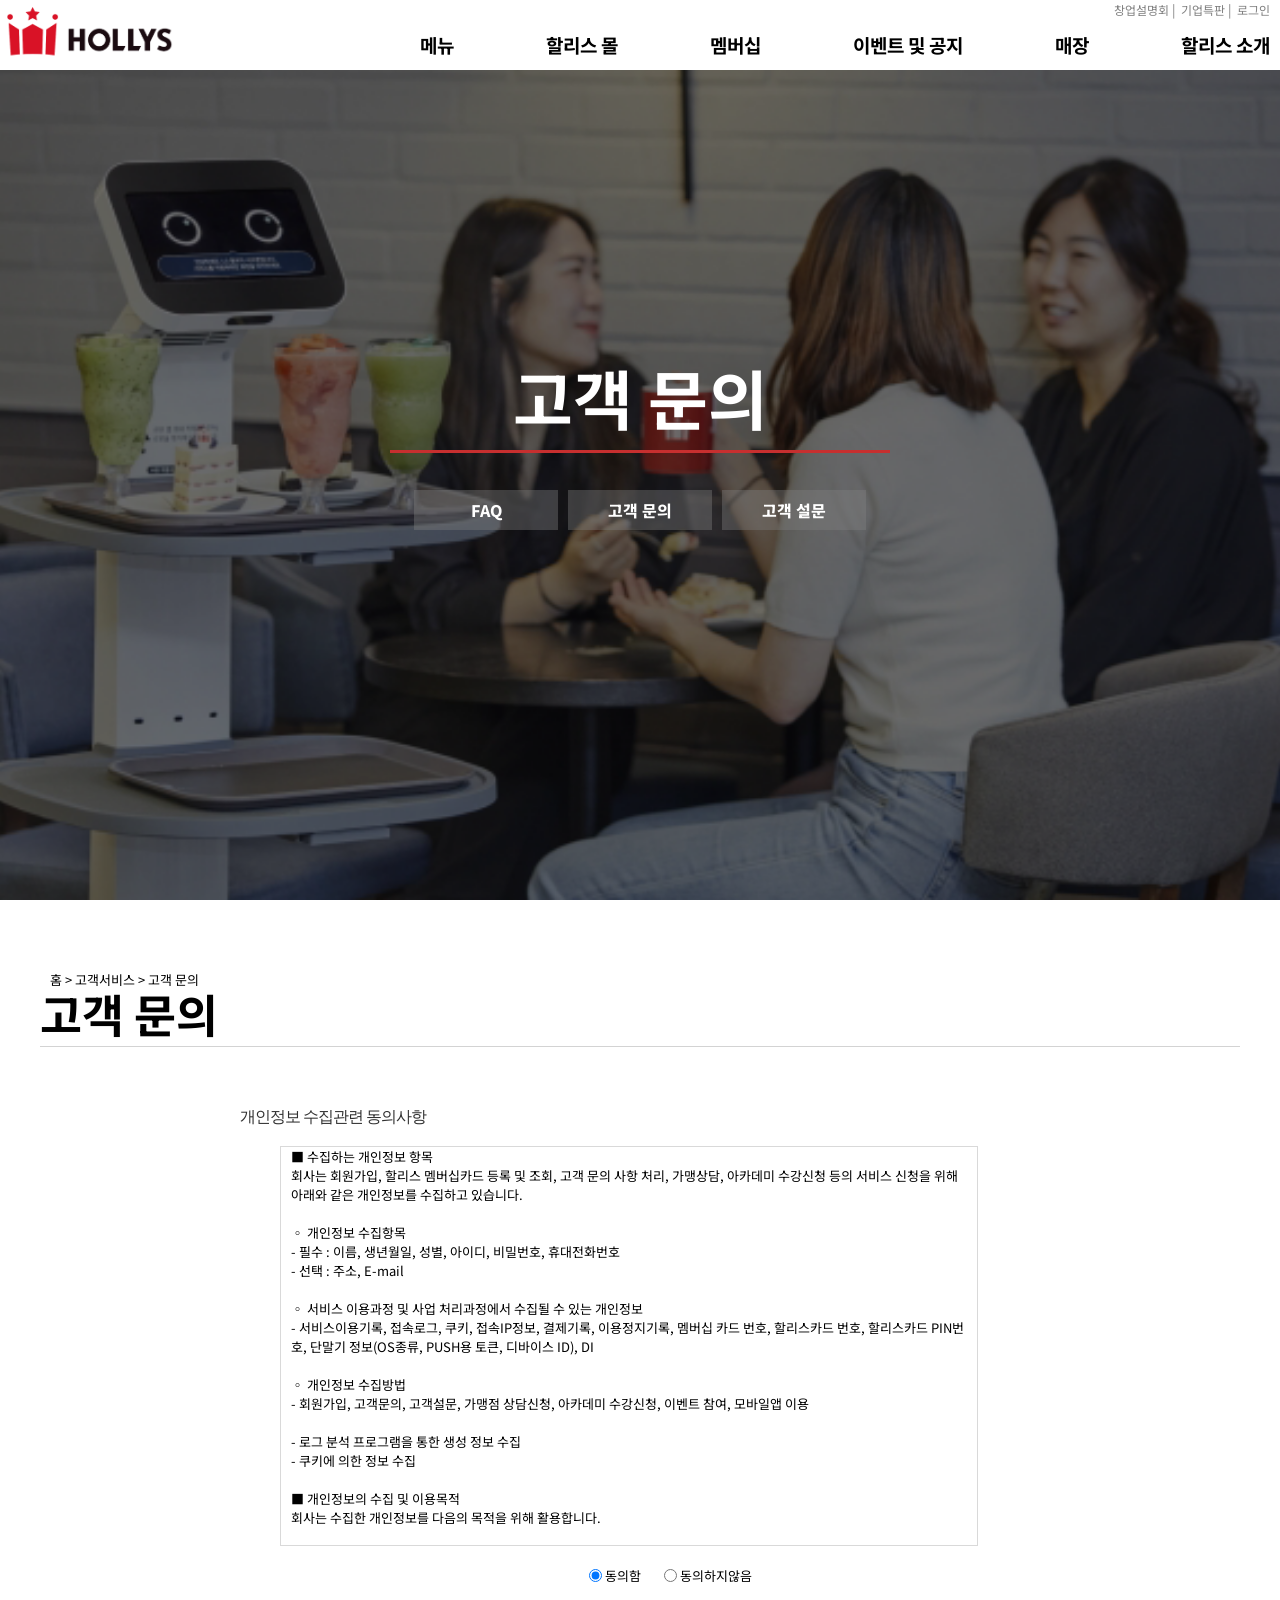
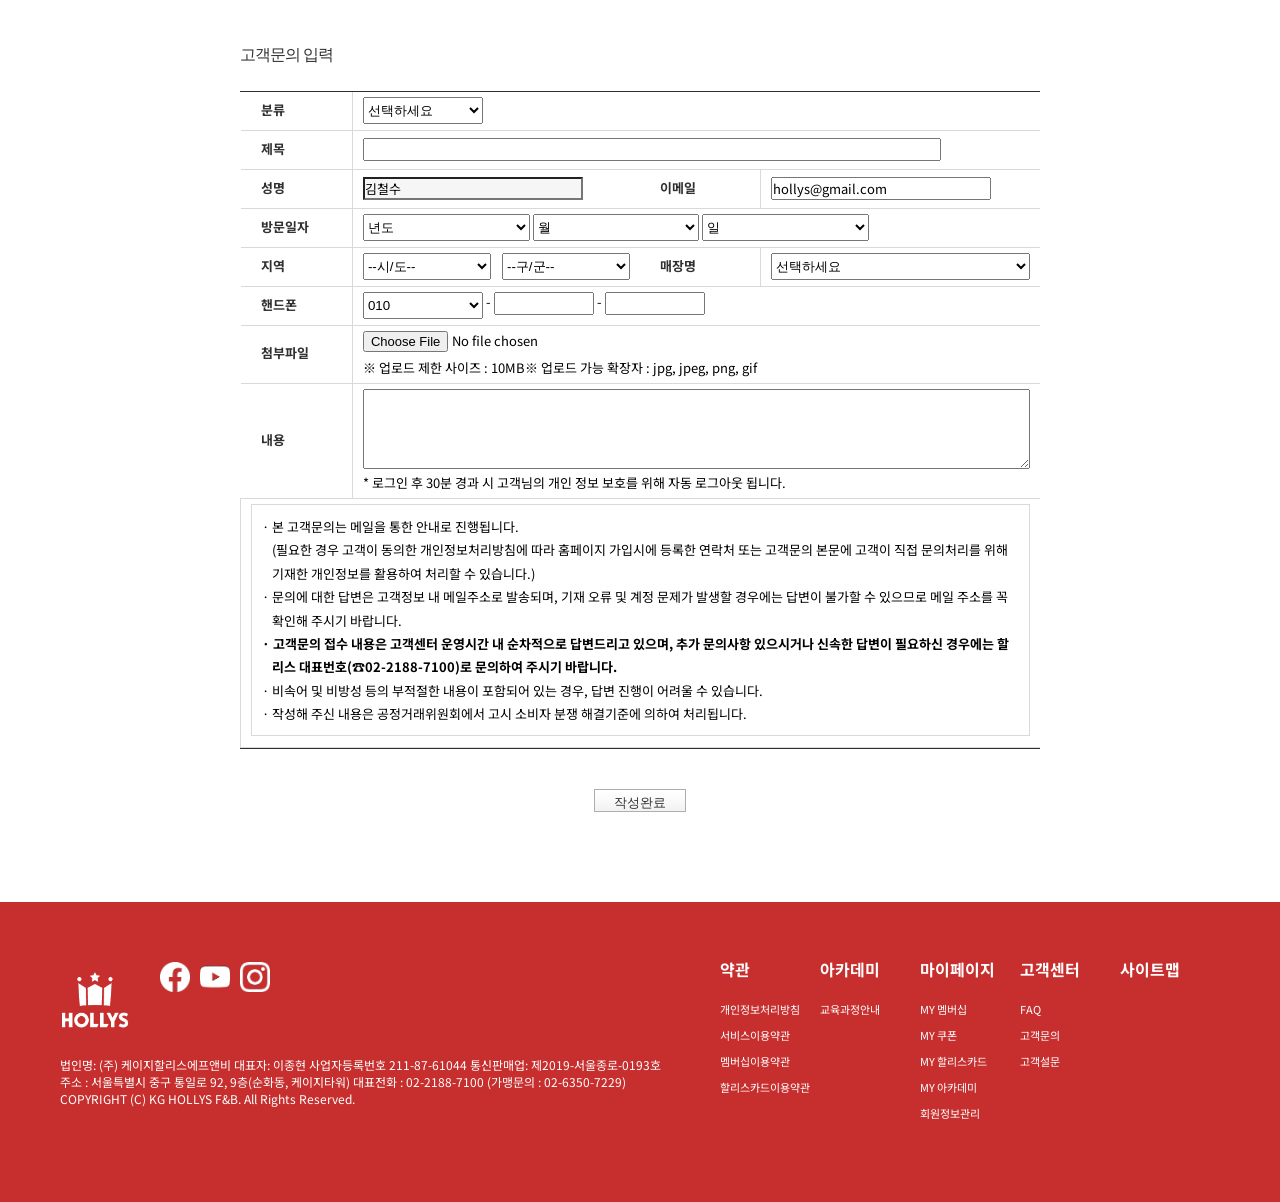
<file: src/views/customer/ask.html>
<!DOCTYPE html>
<html lang="en">

<head>
    <meta charset="UTF-8">
    <meta http-equiv="X-UA-Compatible" content="IE=edge">
    <meta name="viewport" content="width=device-width, initial-scale=1.0">
    <title>ask</title>
    <script src="../../jquery/jquery-3.6.4.min.js"></script>
    <script src="../../jquery/jquery.js"></script>
    <link rel="stylesheet" href="../../styles/reset.css">
    <link rel="stylesheet" href="ask.css">
    <link rel="shortcut icon" href="../../assets/images/favicon.png">
    <script src="ask.js"></script>

    <link rel="stylesheet" href="../footer_header/footer.css">
    <script src="../footer_header/header_call.js"></script>
    <link rel="stylesheet" href="../footer_header/header.css">

    <!-- font -->
    <link rel="preconnect" href="https://fonts.googleapis.com">
    <link rel="preconnect" href="https://fonts.gstatic.com" crossorigin>
    <link href="https://fonts.googleapis.com/css2?family=Noto+Sans+KR:wght@100;300;400;500;700;900&display=swap"
        rel="stylesheet">
    <script>
        document.title='고객 문의'
    </script>
</head>

<body>
    <header class="header" id="header"></header>
    <main>
        <article class="article container" id="article">
            <section class="sec01">
                <div class="banner">
                    <div class="banner_txt">
                        <span class="h2_deco"></span>
                        <h2>고객 문의</h2>
                        <div class="lnb" id="lnb">
                            <ul>
                                <li><a href="faq.html">FAQ</a> </li>
                                <li><a href="ask.html">고객 문의</a> </li>
                                <li><a href="survey.html">고객 설문</a> </li>
                            </ul>
                        </div>
                    </div>
                </div>
            </section>
            <div class="sec02">
                <div class="franchise_info">
                    <div class="page_info">
                        <div class="path">
                            홈 > 고객서비스 > 고객 문의
                        </div>
                    </div>
                    <div class="page_name">
                        <h3>고객 문의</h3>
                    </div>
                    <!-- content -->
                    <div class="content">
                        <form id="frm" name="frm" method="POST" action="/customer/inquiry.do"
                            enctype="multipart/form-data">
                            <input type="hidden" id="inqryType" name="inqryType" value="C2001">
                            <input type="hidden" id="mobile" name="mobile" value="">
                            <input type="hidden" id="nationCd" name="nationCd" value="KOR">
                            <input type="hidden" id="storCd" name="storCd" value="">
                            <input type="hidden" id="areaDiv" name="areaDiv" value="00">
                            <input type="hidden" id="visitDt" name="visitDt" value="">

                            <dl class="wr_agreement">
                                <dt class="ft16B">개인정보 수집관련 동의사항</dt>
                                <dd>
                                    <div class="agreement" style="height:400px;">
                                        <div class="agreement_list">
                                            ■ 수집하는 개인정보 항목 <br>
                                            회사는 회원가입, 할리스 멤버십카드 등록 및 조회, 고객 문의 사항 처리, 가맹상담, 아카데미 수강신청 등의 서비스 신청을 위해 아래와
                                            같은 개인정보를 수집하고 있습니다.<br><br>
                                            <div class="point_text">
                                                ◦ 개인정보 수집항목<br>
                                                - 필수 : 이름, 생년월일, 성별, 아이디, 비밀번호, 휴대전화번호<br>
                                                - 선택 : 주소, E-mail<br><br>

                                                ◦ 서비스 이용과정 및 사업 처리과정에서 수집될 수 있는 개인정보<br>
                                                - 서비스이용기록, 접속로그, 쿠키, 접속IP정보, 결제기록, 이용정지기록, 멤버십 카드 번호, 할리스카드 번호, 할리스카드
                                                PIN번호, 단말기 정보(OS종류, PUSH용 토큰, 디바이스 ID), DI<br><br>

                                                ◦ 개인정보 수집방법<br>
                                                - 회원가입, 고객문의, 고객설문, 가맹점 상담신청, 아카데미 수강신청, 이벤트 참여, 모바일앱 이용<br><br>
                                                - 로그 분석 프로그램을 통한 생성 정보 수집<br>
                                                - 쿠키에 의한 정보 수집<br><br>
                                            </div>

                                            ■ 개인정보의 수집 및 이용목적 <br>
                                            회사는 수집한 개인정보를 다음의 목적을 위해 활용합니다.<br><br>
                                            <div class="point_text">
                                                ◦ 멤버십 회원 관리<br>
                                                - 멤버십 서비스 이용을 위한 본인 확인, 이벤트 참여, 불만처리 등 고객 문의, 고객 설문, 할리스콘 및 할리스카드
                                                구입ㆍ선물<br><br>

                                                ◦ 가맹 상담 신청<br><br>

                                                ◦ 마케팅 및 광고에 활용<br>
                                                - 신규 서비스(제품) 개발 및 특화, 이벤트 등 광고성 정보 전달, 인구통계학적 특성에 따른 서비스 제공 및 광고 게재, 접속
                                                빈도 파악 또는 회원의 서비스 이용에 대한 통계<br><br>

                                                ◦ 기타<br>
                                                - 각종 서비스 공지 및 이벤트 홍보 안내를 위한 문자메시지 및 이메일 전달<br>
                                                (단, 별도 마케팅 및 프로모션 정보 수신 동의한 이용자에 한함)<br><br>
                                            </div>
                                            ■ 개인정보의 보유 및 이용기간 <br>
                                            회사는 이용자의 개인정보제공일로부터 서비스를 제공하는 기간 동안에 한하여 이용자의 개인정보를 보유 및 이용하게 됩니다. 회사는 회원이
                                            탈퇴를 요청하거나 개인정보 수집 및 이용에 대한 동의를 철회하는 경우, 개인정보 수집 및 이용목적이 달성된 후, 보유 및 이용기간이
                                            종료된 후에는 예외 없이 해당 정보를 지체 없이 파기합니다.<br><br>

                                            다만, 모바일앱 이용자의 경우, 그 앱을 삭제 한다하여도 자동 탈퇴 처리가 되지 않으니, 탈퇴를 원하실 경우 모바일앱 메인 화면 하단의
                                            ‘회원탈퇴’를 통한 별도의 탈퇴 요청이 필요합니다.<br><br>

                                            다만, 아래와 같은 경우 일정기간 동안 예외적으로 수집한 회원정보의 전부 또는 일부를 보관할 수 있습니다.<br><br>

                                            <div class="point_text">
                                                ◦ 보유항목: 아이디, 이름, DI<br>
                                                ◦ 보유이유: 무분별한 회원탈퇴 및 재가입으로 인한 부정 사용 및 피해예방<br>
                                                ◦ 보유기간: 회원 탈퇴 후 30일간<br><br>
                                            </div>

                                            전자상거래 등에서의 소비자 보호에 관한 법률, 전자금융거래법, 통신비밀보호법 등 법령에서 일정기간 정보의 보관을 규정하는 경우는 아래와
                                            같습니다. 회사는 이 기간 동안 법령의 규정에 따라 개인정보를 보관하며, 본 정보를 다른 목적으로는 절대 이용하지
                                            않습니다.<br><br>
                                            <div class="point_text">
                                                가. 전자상거래 등에서 소비자 보호에 관한 법률<br>
                                                ◦ 계약 또는 청약철회 등에 관한 기록: 5년<br>
                                                ◦ 대금 결제 및 재화 등의 공급에 관한 기록: 5년<br>
                                                ◦ 소비자의 불만 또는 분쟁처리에 관한 기록: 3년<br>
                                                ◦ 표시/광고에 관한 기록 : 6개월<br><br>

                                                나. 전자금융거래법<br>
                                                ◦ 전자금융에 관한 기록: 5년 보관 <br><br>

                                                다. 통신비밀보호법<br>
                                                ◦ 접속로그, 접속IP정보, 서비스이용기록: 3개월<br><br>
                                            </div>
                                            ■ 개인정보의 파기절차 및 방법<br>
                                            회사는 원칙적으로 개인정보 수집 및 이용목적이 달성된 후에는 해당 정보를 지체 없이 파기합니다. 파기절차 및 방법은 다음과
                                            같습니다.<br><br>

                                            ◦ 파기절차<br>
                                            - 회사는 회원탈퇴, 서비스 종료, 이용자에게 동의 받은 개인정보 보유기간의 도래와 같이 개인정보의 수집 및 이용목적이 달성된 개인정보는
                                            재생이 불가능한 방법으로 파기하고 있습니다. 법령에서 보존의무를 부과한 정보에 대해서도 해당 기간 경과 후 지체 없이 재생이 불가능한
                                            방법으로 파기합니다.<br>
                                            ◦ 파기방법 <br>
                                            - 전자적 파일형태로 저장된 개인정보는 기록을 재생할 수 없는 기술적 방법을 사용하여 완전하게 삭제하고, 출력물 등은 분쇄기로 분쇄하거나
                                            소각하는 방식 등으로 파기합니다.<br><br>
                                        </div>
                                    </div>
                                </dd>
                                <dd class="ag_radio"><input type="radio" id="agree_yn" name="agree_yn" value="1"
                                        checked="checked"> <label for="yes">동의함</label> <input type="radio"
                                        id="agree_yn" name="agree_yn" value="0"> <label for="no">동의하지않음</label></dd>
                            </dl>


                            <p class="tableInfo01">고객문의 입력</p>
                            <fieldset>
                                <legend>고객문의 입력</legend>
                                <div class="tableType01">
                                    <table summary="" class="form">
                                        <caption></caption>
                                        <colgroup>
                                            <col width="14%">
                                            <col width="36%">
                                            <col width="15%">
                                            <col width="35%">
                                        </colgroup>
                                        <tbody>
                                            <tr>
                                                <th scope="row"><label for="sort_sel">분류</label></th>
                                                <td colspan="3">
                                                    <select id="vocHighcate" name="vocHighcate" style="width:120px;">
                                                        <option value="">선택하세요</option>
                                                        <option value="C3101">칭찬</option>
                                                        <option value="C3102">문의</option>
                                                        <option value="C3103">제안</option>
                                                        <option value="C3104">불만</option>
                                                        <option value="C3105">가맹 상담</option>
                                                    </select>
                                                </td>
                                            </tr>
                                            <tr>
                                                <th scope="row"><label for="vocTitle">제목</label></th>
                                                <td colspan="3"><input type="text" id="vocTitle" name="vocTitle"
                                                        class="searchIn02" style="width:578px" maxlength="64"></td>
                                            </tr>
                                            <tr>
                                                <th scope="row"><label for="custNm">성명</label></th>
                                                <td class="bor_right"><input type="text" id="custNm" name="custNm"
                                                        class="searchIn02" style="width:220px;background:#f6f6f6;"
                                                        maxlength="30" value="김철수" readonly="readonly"></td>
                                                <th scope="row"><label for="email">이메일</label></th>
                                                <td><input type="text" id="email" name="email" class="searchIn02"
                                                        style="width:220px;" value="hollys@gmail.com"></td>
                                            </tr>
                                            <tr>
                                                <th scope="row"><label for="visitDt">방문일자</label></th>
                                                <td class="bor_right" colspan="3">
                                                    <select id="visitDt1" name="visitDt1" title="년도" style="width:25%;">
                                                        <option value="">년도</option>
                                                        <option value="2023">2023년</option>
                                                        <option value="2022">2022년</option>
                                                        <option value="2021">2021년</option>
                                                        <option value="2020">2020년</option>
                                                        <option value="2019">2019년</option>
                                                        <option value="2018">2018년</option>
                                                        <option value="2017">2017년</option>
                                                        <option value="2016">2016년</option>
                                                        <option value="2015">2015년</option>
                                                        <option value="2014">2014년</option>
                                                        <option value="2013">2013년</option>
                                                        <option value="2012">2012년</option>
                                                        <option value="2011">2011년</option>
                                                        <option value="2010">2010년</option>
                                                    </select>
                                                    <select id="visitDt2" name="visitDt2" title="월" style="width:25%;">
                                                        <option value="">월</option>
                                                        <option value="01">01월</option>
                                                        <option value="02">02월</option>
                                                        <option value="03">03월</option>
                                                        <option value="04">04월</option>
                                                        <option value="05">05월</option>
                                                        <option value="06">06월</option>
                                                        <option value="07">07월</option>
                                                        <option value="08">08월</option>
                                                        <option value="09">09월</option>
                                                        <option value="10">10월</option>
                                                        <option value="11">11월</option>
                                                        <option value="12">12월</option>
                                                    </select>
                                                    <select id="visitDt3" name="visitDt3" title="일" style="width:25%;">
                                                        <option value="">일</option>
                                                        <option value="01">01일</option>
                                                        <option value="02">02일</option>
                                                        <option value="03">03일</option>
                                                        <option value="04">04일</option>
                                                        <option value="05">05일</option>
                                                        <option value="06">06일</option>
                                                        <option value="07">07일</option>
                                                        <option value="08">08일</option>
                                                        <option value="09">09일</option>
                                                        <option value="10">10일</option>
                                                        <option value="11">11일</option>
                                                        <option value="12">12일</option>
                                                        <option value="13">13일</option>
                                                        <option value="14">14일</option>
                                                        <option value="15">15일</option>
                                                        <option value="16">16일</option>
                                                        <option value="17">17일</option>
                                                        <option value="18">18일</option>
                                                        <option value="19">19일</option>
                                                        <option value="20">20일</option>
                                                        <option value="21">21일</option>
                                                        <option value="22">22일</option>
                                                        <option value="23">23일</option>
                                                        <option value="24">24일</option>
                                                        <option value="25">25일</option>
                                                        <option value="26">26일</option>
                                                        <option value="27">27일</option>
                                                        <option value="28">28일</option>
                                                        <option value="29">29일</option>
                                                        <option value="30">30일</option>
                                                        <option value="31">31일</option>
                                                    </select>
                                                </td>
                                            </tr>
                                            <tr>
                                                <th scope="row">지역</th>
                                                <td class="bor_right" id="storeDistrict">
                                                    <select id="sidoCd" name="sidoCd" title="시/도" style="width:48%;">
                                                        <option value="">--시/도--</option>
                                                        <option value="110">부산광역시</option>
                                                        <option value="120">대구광역시</option>
                                                        <option value="130">인천광역시</option>
                                                        <option value="140">광주광역시</option>
                                                        <option value="150">대전광역시</option>
                                                        <option value="160">울산광역시</option>
                                                        <option value="170">세종특별자치시</option>
                                                        <option value="180">경기도</option>
                                                        <option value="190">강원도</option>
                                                        <option value="200">충청북도</option>
                                                        <option value="210">충청남도</option>
                                                        <option value="220">전라북도</option>
                                                        <option value="230">전라남도</option>
                                                        <option value="240">경상북도</option>
                                                        <option value="250">경상남도</option>
                                                        <option value="260">제주특별자치도</option>
                                                        <option value="100">서울특별시</option>
                                                    </select>
                                                    <select id="region" name="region" style="width:48%;float:right;">
                                                        <option value="">--구/군--</option>
                                                    </select>
                                                </td>
                                                <th scope="row">매장명</th>
                                                <td>
                                                    <select style="width:100%;" id="store" name="storNm">
                                                        <option value="">선택하세요</option>
                                                    </select>
                                                </td>
                                            </tr>
                                            <tr>
                                                <th scope="row">핸드폰</th>
                                                <td colspan="3">
                                                    <select title="휴대폰 첫자리" class="formSelect" style="width:120px;"
                                                        id="mobile1" name="mobile1">
                                                        <option value="010" selected="">010</option>
                                                        <option value="011">011</option>
                                                        <option value="016">016</option>
                                                        <option value="017">017</option>
                                                        <option value="019">019</option>
                                                    </select>
                                                    - <input type="text" class="searchIn02 number-only" title="휴대폰 중간자리"
                                                        style="width:100px" id="mobile2" name="mobile2" size="4"
                                                        maxlength="4" value="">
                                                    - <input type="text" class="searchIn02 number-only" title="휴대폰 끝자리"
                                                        style="width:100px" id="mobile3" name="mobile3" size="4"
                                                        maxlength="4" value="">
                                                </td>
                                            </tr>
                                            <tr>
                                                <th scope="row"><label for="">첨부파일</label></th>
                                                <td colspan="3">
                                                    <ul>
                                                        <li><input type="file" style="width:500px; height:27px"
                                                                id="file" name="file" size="40"></li>
                                                        <li class="txt03">※ 업로드 제한 사이즈 : 10MB※ 업로드 가능 확장자 : jpg, jpeg,
                                                            png, gif</li>
                                                    </ul>
                                                </td>
                                            </tr>
                                            <tr>
                                                <th scope="row"><label for="strContent">내용</label></th>
                                                <td colspan="3">
                                                    <textarea id="strContent" name="content" rows="15" cols=""
                                                        style="width:100%; height:80px;box-sizing:border-box;"></textarea>
                                                    * 로그인 후 30분 경과 시 고객님의 개인 정보 보호를 위해 자동 로그아웃 됩니다.
                                                </td>
                                            </tr>
                                            <tr class="noline">
                                                <td colspan="4" class="noline">
                                                    <div
                                                        style="margin-bottom:5px;padding:10px;border:1px solid #d9d9d9;line-height:1.8em;">
                                                        <ul>
                                                            <li style="margin-left:10px;text-indent:-10px;">
                                                                · 본 고객문의는 메일을 통한 안내로 진행됩니다. <br>
                                                                (필요한 경우 고객이 동의한 개인정보처리방침에 따라 홈페이지 가입시에 등록한 연락처 또는 고객문의
                                                                본문에 고객이 직접 문의처리를 위해 기재한 개인정보를 활용하여 처리할 수 있습니다.)</li>
                                                            <li style="margin-left:10px;text-indent:-10px;">
                                                                · 문의에 대한 답변은 고객정보 내 메일주소로 발송되며, 기재 오류 및 계정 문제가 발생할 경우에는
                                                                답변이 불가할 수 있으므로 메일 주소를 꼭 확인해 주시기 바랍니다.</li>
                                                            <li style="margin-left:10px;text-indent:-10px;">
                                                                <strong>· 고객문의 접수 내용은 고객센터 운영시간 내 순차적으로 답변드리고 있으며, 추가
                                                                    문의사항 있으시거나 신속한 답변이 필요하신 경우에는 할리스
                                                                    대표번호(☎02-2188-7100)로 문의하여 주시기 바랍니다.</strong>
                                                            </li>
                                                            <li style="margin-left:10px;text-indent:-10px;">
                                                                · 비속어 및 비방성 등의 부적절한 내용이 포함되어 있는 경우, 답변 진행이 어려울 수 있습니다.
                                                            </li>
                                                            <li style="margin-left:10px;text-indent:-10px;">
                                                                · 작성해 주신 내용은 공정거래위원회에서 고시 소비자 분쟁 해결기준에 의하여 처리됩니다.</li>
                                                        </ul>
                                                    </div>
                                                </td>
                                            </tr>
                                        </tbody>
                                    </table>
                                </div>
                            </fieldset>
                        </form>

                        <div class="btn_wr04">
                            <a href="#" class="btnType01" onclick="javascript:onProc(); return false;">작성완료</a>
                        </div>
                    </div>

                </div>
        </article>
    </main>
    <footer class="footer" id="footer"></footer>
</body>

</html>
</file>
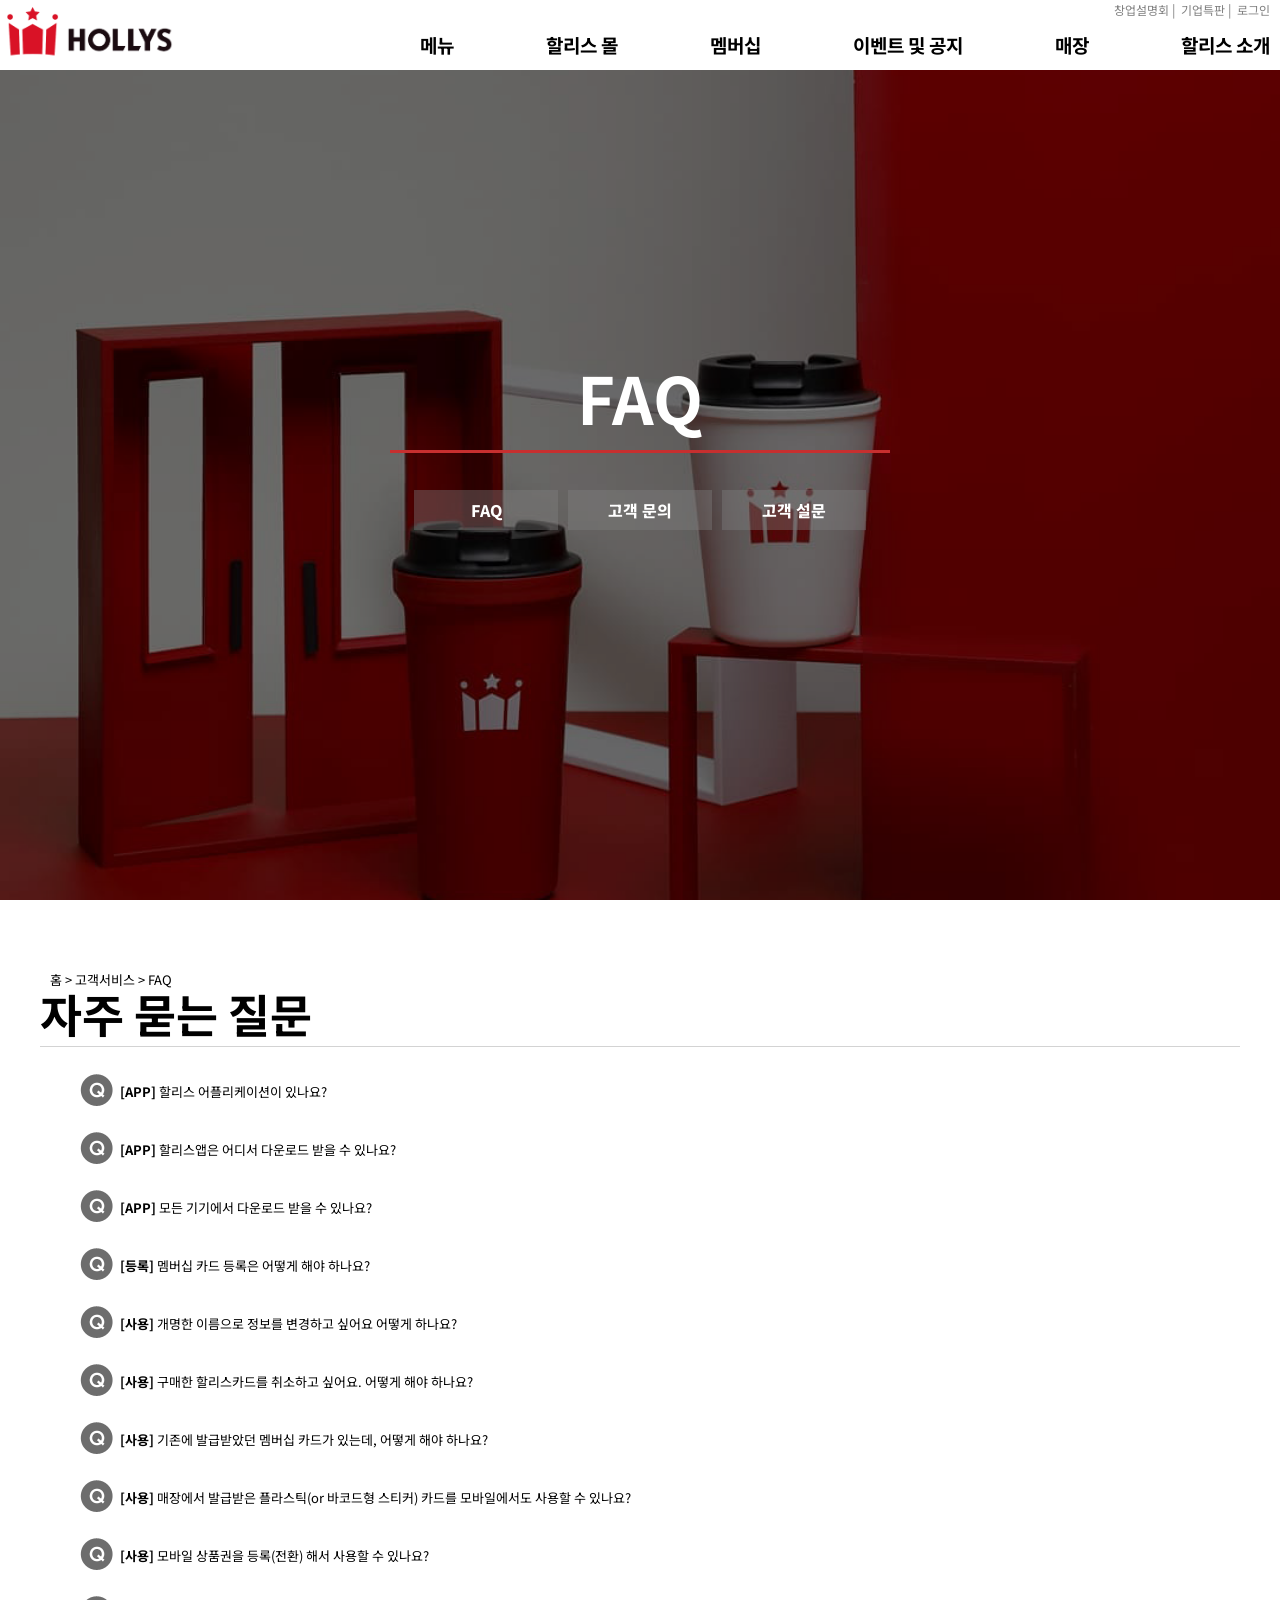
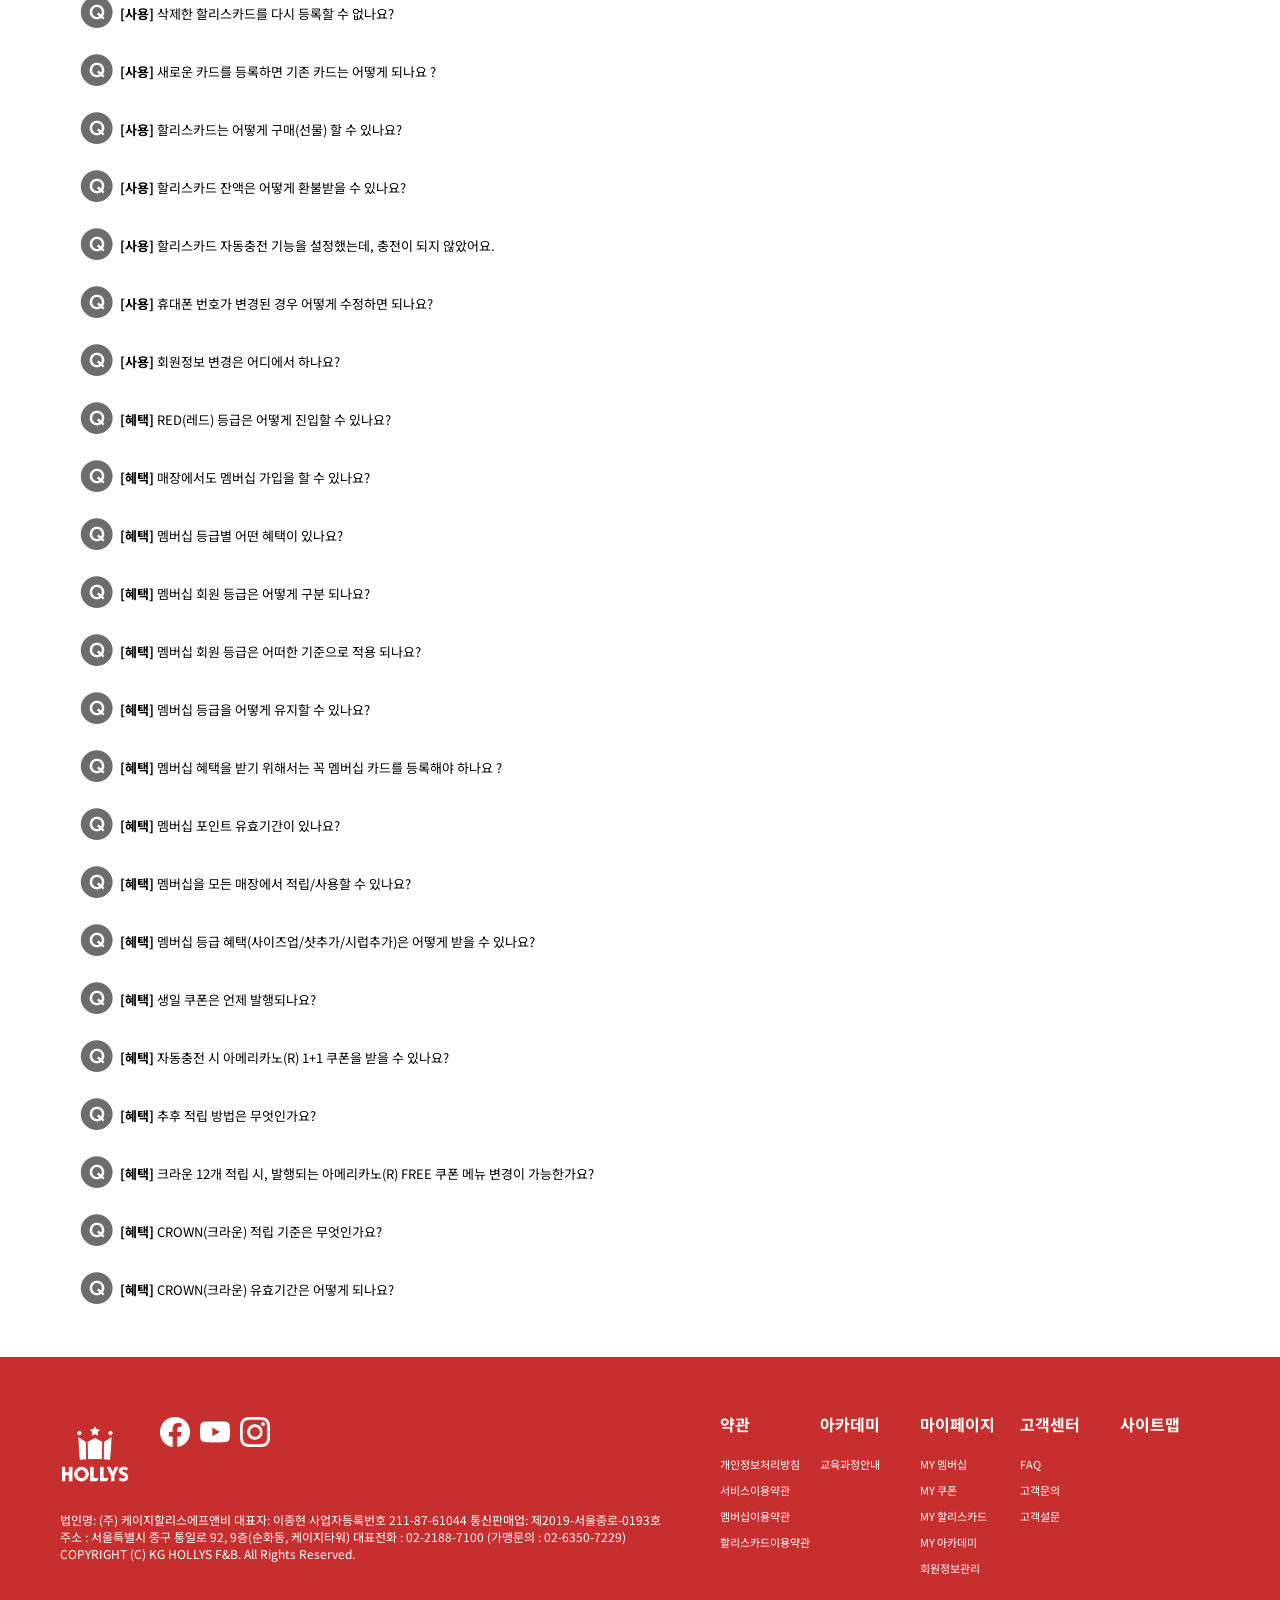
<file: src/views/customer/faq.html>
<!DOCTYPE html>
<html lang="en">

<head>
    <meta charset="UTF-8">
    <meta http-equiv="X-UA-Compatible" content="IE=edge">
    <meta name="viewport" content="width=device-width, initial-scale=1.0">
    <title>faq</title>
    <script src="../../jquery/jquery-3.6.4.min.js"></script>
    <script src="../../jquery/jquery.js"></script>
    <link rel="stylesheet" href="../../styles/reset.css">
    <link rel="stylesheet" href="faq.css">
    <link rel="shortcut icon" href="../../assets/images/favicon.png">
    <script src="faq.js"></script>

    <link rel="stylesheet" href="../footer_header/footer.css">
    <script src="../footer_header/header_call.js"></script>
    <link rel="stylesheet" href="../footer_header/header.css">

    <!-- font -->
    <link rel="preconnect" href="https://fonts.googleapis.com">
    <link rel="preconnect" href="https://fonts.gstatic.com" crossorigin>
    <link href="https://fonts.googleapis.com/css2?family=Noto+Sans+KR:wght@100;300;400;500;700;900&display=swap"
        rel="stylesheet">
        <script>
            document.title='자주 묻는 질문'
        </script>
</head>

<body>
    <header class="header" id="header"></header>
    <main>
        <article class="article container" id="article">
            <section class="sec01">
                <div class="banner">
                    <div class="banner_txt">
                        <span class="h2_deco"></span>
                        <h2>FAQ</h2>
                        <div class="lnb" id="lnb">
                            <ul>
                                <li><a href="faq.html">FAQ</a> </li>
                                <li><a href="ask.html">고객 문의</a> </li>
                                <li><a href="survey.html">고객 설문</a> </li>
                            </ul>
                        </div>
                    </div>
                </div>
            </section>
            <div class="sec02">
                <div class="franchise_info">
                    <div class="page_info">
                        <div class="path">
                            홈 > 고객서비스 > FAQ
                        </div>
                    </div>
                    <div class="page_name">
                        <h3>자주 묻는 질문</h3>
                    </div>
                    <!-- faq -->
                    <dl class="faq_list">
                        <dt style="cursor: pointer;"><strong>[APP]</strong> 할리스 어플리케이션이 있나요?</dt>
                        <dd style="display: none;">할리스 모바일앱을 다운로드 받으시면, 모바일 멤버십카드 및 할리스카드를 보다 편리하게 이용하실 수 있습니다.</dd>
                        <dt style="cursor: pointer;"><strong>[APP]</strong> 할리스앱은 어디서 다운로드 받을 수 있나요?</dt>
                        <dd style="display: none;">안드로이드 사용자의 경우 ‘구글 플레이스토어’에서, iOS 사용자의 경우 ‘앱스토어’에서 다운로드 받으실 수
                            있습니다. ‘할리스’를 검색하여 다운로드 및 설치가 가능합니다.&nbsp;</dd>
                        <dt style="cursor: pointer;"><strong>[APP]</strong> 모든 기기에서 다운로드 받을 수 있나요?</dt>
                        <dd style="display: none;">할리스 모바일앱은 안드로이드와 iOS 버전을 지원하는 기기에서만 사용이 가능합니다.</dd>
                        <dt style="cursor: pointer;"><strong>[등록]</strong> 멤버십 카드 등록은 어떻게 해야 하나요?</dt>
                        <dd style="display: none;">
                            <div><span style="font-family: 나눔고딕, NanumGothic, sans-serif; font-size: 9pt;">매장에서 수령한
                                    플라스틱(or 스티커형 바코드) 카드: 할리스 모바일앱 또는 홈페이지(<a
                                        href="http://www.hollys.co.kr)에서">www.hollys.co.kr)에서</a> 멤버십 가입 후, MY
                                    HOLLYS 메뉴에서 매장에서 발급받은 멤버십 카드를 등록하실 수 있습니다.</span><br><br type="_moz"></div>
                            <div><span style="font-family: 나눔고딕, NanumGothic, sans-serif; font-size: 9pt;">모바일 멤버십
                                    카드: 할리스 모바일앱 또는 홈페이지(<a href="http://www.hollys.co.kr)에서">www.hollys.co.kr)에서</a>
                                    멤버십 가입을 하시면 자동으로
                                    발급 받으실 수 있습니다. (모바일 멤버십카드는 발급과 동시에 자동 등록됩니다.)</span></div>
                        </dd>
                        <dt style="cursor: pointer;"><strong>[사용]</strong> 개명한 이름으로 정보를 변경하고 싶어요 어떻게 하나요?</dt>
                        <dd style="display: none;">
                            <p><span>개명으로
                                    인해 이름이 변경되었다면</span><span>,</span></p>

                            <p
                                style="margin-top: 0pt; margin-bottom: 0pt; margin-left: 0in; direction: ltr; unicode-bidi: embed;">
                                <span>아래
                                    경로에서 본인 명의의 휴대폰 인증 절차를 통해 개명된 이름으로 직접 변경하실 수 있습니다</span><span>.</span>
                            </p>
                            <p
                                style="margin-top: 0pt; margin-bottom: 0pt; margin-left: 0in; direction: ltr; unicode-bidi: embed;">
                                <span>&nbsp;</span>
                            </p>

                            <p
                                style="margin-top: 0pt; margin-bottom: 0pt; margin-left: 0in; direction: ltr; unicode-bidi: embed;">
                                <span style="font-family: 나눔고딕, NanumGothic, sans-serif; font-size: 9pt;">&nbsp;</span>
                            </p>

                            <p
                                style="margin-top: 0pt; margin-bottom: 0pt; margin-left: 0in; direction: ltr; unicode-bidi: embed;">
                                <span>&nbsp;[</span><span>모바일 앱</span><span>]</span>
                            </p>

                            <p
                                style="margin-top: 0pt; margin-bottom: 0pt; margin-left: 0in; direction: ltr; unicode-bidi: embed;">
                                <span>&nbsp; ·
                                </span><span style="font-size: 9pt; font-family: 나눔고딕, NanumGothic, sans-serif;" 맑은=""
                                    고딕";"="">오른쪽 상단의 </span><span>[≡] </span><span>클릭 </span><span>&gt; </span><span>마이
                                </span><span>할리스</span><span> </span><span>&gt; </span><span>나의 정보관리 </span><span>&gt;
                                </span><span>비밀번호 입력 후 확인 클릭 </span><span>&gt; </span><span>휴대폰 번호 하단의 수정 클릭
                                </span><span>&gt; </span><span>본인 명의 휴대폰 번호로 인증하기 </span><span>&gt; </span><span>본인인증 완료
                                    후 </span><span>최하단의</span><span> 등록 클릭</span>
                            </p>
                            <p
                                style="margin-top: 0pt; margin-bottom: 0pt; margin-left: 0in; direction: ltr; unicode-bidi: embed;">
                                <span>&nbsp;</span>
                            </p>

                            <p
                                style="margin-top: 0pt; margin-bottom: 0pt; margin-left: 0in; direction: ltr; unicode-bidi: embed;">
                                <span style="font-family: 나눔고딕, NanumGothic, sans-serif; font-size: 9pt;">&nbsp;</span>
                            </p>

                            <p
                                style="margin-top: 0pt; margin-bottom: 0pt; margin-left: 0in; direction: ltr; unicode-bidi: embed;">
                                <span>&nbsp;</span><span>[</span><span>홈페이지</span><span>]</span>
                            </p>

                            <p
                                style="margin-top: 0pt; margin-bottom: 0pt; margin-left: 0in; direction: ltr; unicode-bidi: embed;">
                                <span>&nbsp;
                                    ·&nbsp; MY HOLLYS &gt; </span><span>회원정보 관리 </span><span>&gt; </span><span>비밀번호 입력 후
                                    확인 클릭 </span><span>&gt; </span><span>휴대폰번호 하단의 수정 클릭 </span><span>&gt;
                                </span><span>본인 명의 휴대폰 번호로 인증하기 </span><span>&gt; </span><span>본인인증 완료 후
                                </span><span>최하단의</span><span> 수정 클릭</span>
                            </p>
                            <p
                                style="margin-top: 0pt; margin-bottom: 0pt; margin-left: 0in; direction: ltr; unicode-bidi: embed;">
                                <span>&nbsp;</span>
                            </p>
                            <p
                                style="margin-top: 0pt; margin-bottom: 0pt; margin-left: 0in; direction: ltr; unicode-bidi: embed;">
                                <span>&nbsp;</span>
                            </p>

                            <p
                                style="margin-top: 0pt; margin-bottom: 0pt; margin-left: 0in; direction: ltr; unicode-bidi: embed;">
                                <span style="font-family: 나눔고딕, NanumGothic, sans-serif; font-size: 9pt;">&nbsp;</span>
                            </p>

                            <p
                                style="margin-top: 0pt; margin-bottom: 0pt; margin-left: 0in; direction: ltr; unicode-bidi: embed;">
                                <span style="font-family: 나눔고딕, NanumGothic, sans-serif; font-size: 9pt;">&nbsp;</span>
                            </p>

                            <p
                                style="margin-top: 0pt; margin-bottom: 0pt; margin-left: 0in; direction: ltr; unicode-bidi: embed;">
                                <span style="font-size: 9pt; font-family: 나눔고딕, NanumGothic, sans-serif;" 맑은="" 고딕";=""
                                    color:="" rgb(70,="" 70,="" 70);"="">※ </span><span
                                    style="font-size: 9pt; font-family: 나눔고딕, NanumGothic, sans-serif;" 맑은="" 고딕";=""
                                    color:="" rgb(70,="" 70,="" 70);"="">유의사항</span>
                            </p>

                            <p
                                style="margin-top: 0pt; margin-bottom: 0pt; margin-left: 0in; direction: ltr; unicode-bidi: embed;">
                                <span style="font-size: 9pt; font-family: 나눔고딕, NanumGothic, sans-serif;" 맑은="" 고딕";=""
                                    color:="" rgb(70,="" 70,="" 70);"="">개명</span><span
                                    style="font-size: 9pt; font-family: 나눔고딕, NanumGothic, sans-serif;" 맑은="" 고딕";=""
                                    color:="" rgb(70,="" 70,="" 70);"="">(</span><span
                                    style="font-size: 9pt; font-family: 나눔고딕, NanumGothic, sans-serif;" 맑은="" 고딕";=""
                                    color:="" rgb(70,="" 70,="" 70);"="">법원의 허가를 얻어 새로운 이름으로 변경</span><span
                                    style="font-size: 9pt; font-family: 나눔고딕, NanumGothic, sans-serif;" 맑은="" 고딕";=""
                                    color:="" rgb(70,="" 70,="" 70);"="">) </span><span
                                    style="font-size: 9pt; font-family: 나눔고딕, NanumGothic, sans-serif;" 맑은="" 고딕";=""
                                    color:="" rgb(70,="" 70,="" 70);"="">한 경우에만 이름 변경이 가능합니다</span><span
                                    style="font-size: 9pt; font-family: 나눔고딕, NanumGothic, sans-serif;" 맑은="" 고딕";=""
                                    color:="" rgb(70,="" 70,="" 70);"="">.</span>
                            </p>

                            <p
                                style="margin-top: 0pt; margin-bottom: 0pt; margin-left: 0in; direction: ltr; unicode-bidi: embed;">
                                <span style="font-size: 9pt; font-family: 나눔고딕, NanumGothic, sans-serif;" 맑은="" 고딕";=""
                                    color:="" rgb(70,="" 70,="" 70);"="">신용평가기관에
                                    개명된 이름이 먼저 등록되어 있어야 하고</span><span
                                    style="font-size: 9pt; font-family: 나눔고딕, NanumGothic, sans-serif;" 맑은="" 고딕";=""
                                    color:="" rgb(70,="" 70,="" 70);"="">,
                                </span><span style="font-size: 9pt; font-family: 나눔고딕, NanumGothic, sans-serif;" 맑은=""
                                    고딕";="" color:="" rgb(70,="" 70,="" 70);"="">개명된 이름으로 가입된 휴대폰으로 본인확인
                                    필요합니다</span><span
                                    style="font-size: 9pt; font-family: 나눔고딕, NanumGothic, sans-serif;" 맑은="" 고딕";=""
                                    color:="" rgb(70,="" 70,="" 70);"="">.</span>
                            </p>

                            <p
                                style="margin-top: 0pt; margin-bottom: 0pt; margin-left: 0in; direction: ltr; unicode-bidi: embed;">
                                <span style="font-size: 9pt; font-family: 나눔고딕, NanumGothic, sans-serif;" 맑은="" 고딕";=""
                                    color:="" rgb(70,="" 70,="" 70);"="">본인
                                    인증은 반드시 회원님 명의로 된 휴대폰을 이용해 주시기 바랍니다</span><span
                                    style="font-size: 9pt; font-family: 나눔고딕, NanumGothic, sans-serif;" 맑은="" 고딕";=""
                                    color:="" rgb(70,="" 70,="" 70);"="">. </span>
                            </p>

                            <p><span style="font-size: 9pt; font-family: 나눔고딕, NanumGothic, sans-serif;" 맑은="" 고딕";=""
                                    color:="" rgb(70,="" 70,="" 70);"="">타인의
                                    개인 정보를 도용하여 가입할 경우 향후 적발 시 서비스 이용 제한 및 법적 제재를 받으실 수 있습니다</span><span
                                    style="font-size: 9pt; font-family: 나눔고딕, NanumGothic, sans-serif;" 맑은="" 고딕";=""
                                    color:="" rgb(70,="" 70,="" 70);"="">.</span><span
                                    style="font-family: 나눔고딕, NanumGothic, sans-serif; font-size: 9pt;">&nbsp;</span>
                            </p>
                        </dd>
                        <dt style="cursor: pointer;"><strong>[사용]</strong> 구매한 할리스카드를 취소하고 싶어요. 어떻게 해야 하나요?</dt>
                        <dd style="display: none;">
                            <p><span>구매
                                    또는 충전 이후 </span><span>할리스카드의</span><span> 사용 내역이 없을 경우 취소가
                                    가능합니다</span><span>.</span></p>
                            <p><span>&nbsp;</span></p>

                            <p
                                style="margin-top: 0pt; margin-bottom: 0pt; margin-left: 0in; direction: ltr; unicode-bidi: embed;">
                                <span style="font-size: 9pt; font-family: 나눔고딕, NanumGothic, sans-serif;">&nbsp;</span>
                            </p>

                            <p
                                style="margin-top: 0pt; margin-bottom: 0pt; margin-left: 0in; direction: ltr; unicode-bidi: embed;">
                                <span>&nbsp;[</span><span>오프라인 구매</span><span>/</span><span>충전</span><span>]</span>
                            </p>

                            <p
                                style="margin-top: 0pt; margin-bottom: 0pt; margin-left: 0in; direction: ltr; unicode-bidi: embed;">
                                <span>&nbsp; ·
                                </span><span style="font-size: 9pt; font-family: 나눔고딕, NanumGothic, sans-serif;" 맑은=""
                                    고딕";"="">구매</span><span>/</span><span>충전일로부터 최대 </span><span>7</span><span>일 이내 영수증과
                                    취소할 </span><span>할리스카드를</span><span> 지참하여 매장으로 방문 시 취소 가능</span>
                            </p>
                            <p
                                style="margin-top: 0pt; margin-bottom: 0pt; margin-left: 0in; direction: ltr; unicode-bidi: embed;">
                                <span>&nbsp;</span>
                            </p>

                            <p
                                style="margin-top: 0pt; margin-bottom: 0pt; margin-left: 0in; direction: ltr; unicode-bidi: embed;">
                                <span style="font-size: 9pt; font-family: 나눔고딕, NanumGothic, sans-serif;">&nbsp;</span>
                            </p>

                            <p
                                style="margin-top: 0pt; margin-bottom: 0pt; margin-left: 0in; direction: ltr; unicode-bidi: embed;">
                                <span>&nbsp;</span><span>[</span><span>온라인
                                    구매</span><span>/</span><span>충전</span><span>]</span>
                            </p>

                            <p><span>&nbsp; ·
                                </span><span style="font-size: 9pt; font-family: 나눔고딕, NanumGothic, sans-serif;" 맑은=""
                                    고딕";"="">구매</span><span>/</span><span>충전일로부터 최대 </span><span>7</span><span>일 이내 공식
                                    홈페이지 또는 </span><span>App
                                    'HOLLYS Mall &gt; </span><span>구매내역</span><span>'</span><span>에서 취소 가능</span><span
                                    style="font-size: 9pt; font-family: 나눔고딕, NanumGothic, sans-serif;">&nbsp;</span>
                            </p>
                        </dd>
                        <dt style="cursor: pointer;"><strong>[사용]</strong> 기존에 발급받았던 멤버십 카드가 있는데, 어떻게 해야 하나요?</dt>
                        <dd style="display: none;">
                            <div>기존에 가지고 계신 모바일앱 바코드 및 플라스틱(or 바코드형 스티커) 카드는 기존과 동일하게 사용 가능합니다.&nbsp;</div>
                            <div>기존과 동일하게 카드에 적립하신 후 홈페이지 회원가입 및 카드 등록까지 완료해 주셔야 혜택을 받으실 수 있습니다.&nbsp;</div>
                        </dd>
                        <dt style="cursor: pointer;"><strong>[사용]</strong> 매장에서 발급받은 플라스틱(or 바코드형 스티커) 카드를 모바일에서도
                            사용할 수 있나요?</dt>
                        <dd style="display: none;">
                            <p><span style="font-size: 9pt; font-family: 나눔고딕, NanumGothic, sans-serif;">매장에서
                                    구매하신 실물 </span><span
                                    style="font-size: 9pt; font-family: 나눔고딕, NanumGothic, sans-serif;">할리스카드를</span><span
                                    style="font-size: 9pt; font-family: 나눔고딕, NanumGothic, sans-serif;"> 공식 홈페이지 또는
                                </span><span
                                    style="font-size: 9pt; font-family: 나눔고딕, NanumGothic, sans-serif;">App</span><span
                                    style="font-size: 9pt; font-family: 나눔고딕, NanumGothic, sans-serif;">에 등록한 후 편리하게
                                    이용하실 수 있습니다</span><span
                                    style="font-size: 9pt; font-family: 나눔고딕, NanumGothic, sans-serif;">.</span></p>
                            <p><span>&nbsp;</span></p>
                            <p
                                style="margin-top: 0pt; margin-bottom: 0pt; margin-left: 0in; direction: ltr; unicode-bidi: embed;">
                                <span style="font-family: 나눔고딕, NanumGothic, sans-serif; font-size: 9pt;">&nbsp;</span>
                            </p>

                            <p
                                style="margin-top: 0pt; margin-bottom: 0pt; margin-left: 0in; direction: ltr; unicode-bidi: embed;">
                                <span
                                    style="font-size: 9pt; font-family: 나눔고딕, NanumGothic, sans-serif;">&nbsp;[</span><span
                                    style="font-size: 9pt; font-family: 나눔고딕, NanumGothic, sans-serif;">모바일
                                    앱</span><span
                                    style="font-size: 9pt; font-family: 나눔고딕, NanumGothic, sans-serif;">]</span>
                            </p>

                            <p
                                style="margin-top: 0pt; margin-bottom: 0pt; margin-left: 0in; direction: ltr; unicode-bidi: embed;">
                                <span style="font-size: 9pt; font-family: 나눔고딕, NanumGothic, sans-serif;">&nbsp;·
                                    'MY HOLLYS &gt; MY </span><span
                                    style="font-size: 9pt; font-family: 나눔고딕, NanumGothic, sans-serif;">할리스카드</span><span
                                    style="font-size: 9pt; font-family: 나눔고딕, NanumGothic, sans-serif;">
                                </span><span style="font-size: 9pt; font-family: 나눔고딕, NanumGothic, sans-serif;">&gt;
                                </span><span
                                    style="font-size: 9pt; font-family: 나눔고딕, NanumGothic, sans-serif;">할리스카드</span><span
                                    style="font-size: 9pt; font-family: 나눔고딕, NanumGothic, sans-serif;">
                                    등록</span><span style="font-size: 9pt; font-family: 나눔고딕, NanumGothic, sans-serif;">'
                                </span><span style="font-size: 9pt; font-family: 나눔고딕, NanumGothic, sans-serif;">에서
                                    카드번호 </span><span
                                    style="font-size: 9pt; font-family: 나눔고딕, NanumGothic, sans-serif;">16</span><span
                                    style="font-size: 9pt; font-family: 나눔고딕, NanumGothic, sans-serif;">자리와
                                </span><span
                                    style="font-size: 9pt; font-family: 나눔고딕, NanumGothic, sans-serif;">PIN</span><span
                                    style="font-size: 9pt; font-family: 나눔고딕, NanumGothic, sans-serif;">번호
                                </span><span
                                    style="font-size: 9pt; font-family: 나눔고딕, NanumGothic, sans-serif;">6</span><span
                                    style="font-size: 9pt; font-family: 나눔고딕, NanumGothic, sans-serif;">자리 입력</span>
                            </p>
                            <p
                                style="margin-top: 0pt; margin-bottom: 0pt; margin-left: 0in; direction: ltr; unicode-bidi: embed;">
                                <span>&nbsp;</span>
                            </p>

                            <p
                                style="margin-top: 0pt; margin-bottom: 0pt; margin-left: 0in; direction: ltr; unicode-bidi: embed;">
                                <span style="font-family: 나눔고딕, NanumGothic, sans-serif; font-size: 9pt;">&nbsp;</span>
                            </p>

                            <p
                                style="margin-top: 0pt; margin-bottom: 0pt; margin-left: 0in; direction: ltr; unicode-bidi: embed;">
                                <span
                                    style="font-size: 9pt; font-family: 나눔고딕, NanumGothic, sans-serif;">&nbsp;</span><span
                                    style="font-size: 9pt; font-family: 나눔고딕, NanumGothic, sans-serif;">[</span><span
                                    style="font-size: 9pt; font-family: 나눔고딕, NanumGothic, sans-serif;">홈페이지</span><span
                                    style="font-size: 9pt; font-family: 나눔고딕, NanumGothic, sans-serif;">]</span>
                            </p>

                            <span style="font-size: 9pt; font-family: 나눔고딕, NanumGothic, sans-serif;">&nbsp; ·
                            </span><span
                                style="font-size: 9pt; font-family: 나눔고딕, NanumGothic, sans-serif;">할리스</span><span
                                style="font-size: 9pt; font-family: 나눔고딕, NanumGothic, sans-serif;"> </span><span
                                style="font-size: 9pt; font-family: 나눔고딕, NanumGothic, sans-serif;">App
                                '</span><span style="font-size: 9pt; font-family: 나눔고딕, NanumGothic, sans-serif;">마이
                            </span><span
                                style="font-size: 9pt; font-family: 나눔고딕, NanumGothic, sans-serif;">할리스</span><span
                                style="font-size: 9pt; font-family: 나눔고딕, NanumGothic, sans-serif;"> </span><span
                                style="font-size: 9pt; font-family: 나눔고딕, NanumGothic, sans-serif;">&gt;
                            </span><span style="font-size: 9pt; font-family: 나눔고딕, NanumGothic, sans-serif;">나의
                            </span><span
                                style="font-size: 9pt; font-family: 나눔고딕, NanumGothic, sans-serif;">할리스카드</span><span
                                style="font-size: 9pt; font-family: 나눔고딕, NanumGothic, sans-serif;"> </span><span
                                style="font-size: 9pt; font-family: 나눔고딕, NanumGothic, sans-serif;">&gt;
                            </span><span
                                style="font-size: 9pt; font-family: 나눔고딕, NanumGothic, sans-serif;">카드등록</span><span
                                style="font-size: 9pt; font-family: 나눔고딕, NanumGothic, sans-serif;">'</span><span
                                style="font-size: 9pt; font-family: 나눔고딕, NanumGothic, sans-serif;">에서 카드번호
                            </span><span
                                style="font-size: 9pt; font-family: 나눔고딕, NanumGothic, sans-serif;">16</span><span
                                style="font-size: 9pt; font-family: 나눔고딕, NanumGothic, sans-serif;">자리와 </span><span
                                style="font-size: 9pt; font-family: 나눔고딕, NanumGothic, sans-serif;">PIN</span><span
                                style="font-size: 9pt; font-family: 나눔고딕, NanumGothic, sans-serif;">번호 </span><span
                                style="font-size: 9pt; font-family: 나눔고딕, NanumGothic, sans-serif;">6</span><span
                                style="font-size: 9pt; font-family: 나눔고딕, NanumGothic, sans-serif;">자리
                                입력</span><span style="font-family: 나눔고딕, NanumGothic, sans-serif; font-size: 9pt;">
                            </span><br><br><span
                                style="font-family: 나눔고딕, NanumGothic, sans-serif; font-size: 9pt;">(*실물 카드 분실/도난
                                발생시 이후 발생되는 문제에 대해서는 당사는 책임지지 아니하므로 잘 보관하여 주시기 바랍니다.)</span>
                        </dd>
                        <dt style="cursor: pointer;"><strong>[사용]</strong> 모바일 상품권을 등록(전환) 해서 사용할 수 있나요?</dt>
                        <dd style="display: none;">
                            <p><span>카카오톡</span><span> 또는 기타 오픈마켓에서 구매 및 선물 받으신 상품권을 </span><span>할리스카드로</span><span> 전환
                                    충전하여 사용이 가능합니다</span><span>.</span></p>

                            <p
                                style="margin-top: 0pt; margin-bottom: 0pt; margin-left: 0in; direction: ltr; unicode-bidi: embed;">
                                <span>다만</span><span>, </span><span>모바일 상품권 중
                                </span><span>기프트팝</span><span>(</span><span>giftpop</span><span>) </span><span>모바일
                                </span><span>금액권에</span><span> 한하여 전환 충전이 가능합니다</span><span>.</span>
                            </p>

                            <p
                                style="margin-top: 0pt; margin-bottom: 0pt; margin-left: 0in; direction: ltr; unicode-bidi: embed;">
                                <span style="font-family: 나눔고딕, NanumGothic, sans-serif; font-size: 9pt;">&nbsp;</span>
                            </p>

                            <p
                                style="margin-top: 0pt; margin-bottom: 0pt; margin-left: 0in; direction: ltr; unicode-bidi: embed;">
                                <span>기프트팝</span><span>(</span><span>giftpop</span><span>) </span><span>모바일
                                </span><span>금액권</span><span> 등록이 필요하신 경우</span><span>, </span><span>아래 경로에서 직접 등록하실 수
                                    있습니다</span><span>.</span>
                            </p>
                            <p
                                style="margin-top: 0pt; margin-bottom: 0pt; margin-left: 0in; direction: ltr; unicode-bidi: embed;">
                                <span>&nbsp;</span>
                            </p>

                            <p
                                style="margin-top: 0pt; margin-bottom: 0pt; margin-left: 0in; direction: ltr; unicode-bidi: embed;">
                                <span style="font-family: 나눔고딕, NanumGothic, sans-serif; font-size: 9pt;">&nbsp;</span>
                            </p>

                            <p
                                style="margin-top: 0pt; margin-bottom: 0pt; margin-left: 0in; direction: ltr; unicode-bidi: embed;">
                                <span>&nbsp;[</span><span>모바일 앱</span><span>]</span>
                            </p>

                            <p
                                style="margin-top: 0pt; margin-bottom: 0pt; margin-left: 0in; direction: ltr; unicode-bidi: embed;">
                                <span>&nbsp; ·
                                </span><span style="font-size: 9pt; font-family: 나눔고딕, NanumGothic, sans-serif;" 맑은=""
                                    고딕";"="">할리스</span><span> </span><span>APP &gt; </span><span>오른쪽 상단의
                                </span><span>[≡] </span><span>클릭 </span><span>&gt;&nbsp; </span><span>마이
                                </span><span style="font-size: 9pt; font-family: 나눔고딕, NanumGothic, sans-serif;" 맑은=""
                                    고딕";"="">할리스</span><span> </span><span>&gt; </span><span>나의
                                </span><span>할리스카드</span><span> </span><span>&gt; </span><span>카드 등록 클릭
                                </span><span>&gt; </span><span>외부채널</span><span> 상품권 등록 </span><span>&gt;
                                </span><span>상품권번호</span><span> 입력</span><span>(12</span><span>자리</span><span>)</span>
                            </p>
                            <p
                                style="margin-top: 0pt; margin-bottom: 0pt; margin-left: 0in; direction: ltr; unicode-bidi: embed;">
                                <span>&nbsp;</span>
                            </p>
                            <p
                                style="margin-top: 0pt; margin-bottom: 0pt; margin-left: 0in; direction: ltr; unicode-bidi: embed;">
                                <span>&nbsp;</span>
                            </p>

                            <p
                                style="margin-top: 0pt; margin-bottom: 0pt; margin-left: 0in; direction: ltr; unicode-bidi: embed;">
                                <span style="font-family: 나눔고딕, NanumGothic, sans-serif; font-size: 9pt;">&nbsp;</span>
                            </p>

                            <p
                                style="margin-top: 0pt; margin-bottom: 0pt; margin-left: 0in; direction: ltr; unicode-bidi: embed;">
                                <span style="font-family: 나눔고딕, NanumGothic, sans-serif; font-size: 9pt;">&nbsp;</span>
                            </p>

                            <p
                                style="margin-top: 0pt; margin-bottom: 0pt; margin-left: 0in; direction: ltr; unicode-bidi: embed;">
                                <span style="font-size: 9pt; font-family: 나눔고딕, NanumGothic, sans-serif;" 맑은="" 고딕";=""
                                    color:="" rgb(99,="" 99,="" 99);"="">※ </span><span
                                    style="font-size: 9pt; font-family: 나눔고딕, NanumGothic, sans-serif;" 맑은="" 고딕";=""
                                    color:="" rgb(99,="" 99,="" 99);"="">유의사항</span>
                            </p>

                            <p
                                style="margin-top: 0pt; margin-bottom: 0pt; margin-left: 0in; direction: ltr; unicode-bidi: embed;">
                                <span style="font-size: 9pt; font-family: 나눔고딕, NanumGothic, sans-serif;" 맑은="" 고딕";=""
                                    color:="" rgb(99,="" 99,="" 99);"="">최초
                                    등록 후 취소는 불가하오니 신중하게 고려 후 충전 바랍니다</span><span
                                    style="font-size: 9pt; font-family: 나눔고딕, NanumGothic, sans-serif;" 맑은="" 고딕";=""
                                    color:="" rgb(99,="" 99,="" 99);"="">.</span>
                            </p>

                            <p
                                style="margin-top: 0pt; margin-bottom: 0pt; margin-left: 0in; direction: ltr; unicode-bidi: embed;">
                                <span style="font-size: 9pt; font-family: 나눔고딕, NanumGothic, sans-serif;" 맑은="" 고딕";=""
                                    color:="" rgb(99,="" 99,="" 99);"="">전환
                                    충전은 잔액을 기준으로 </span><span
                                    style="font-size: 9pt; font-family: 나눔고딕, NanumGothic, sans-serif;" 맑은="" 고딕";=""
                                    color:="" rgb(99,="" 99,="" 99);"="">신규카드로</span><span
                                    style="font-size: 9pt; font-family: 나눔고딕, NanumGothic, sans-serif;" 맑은="" 고딕";=""
                                    color:="" rgb(99,="" 99,="" 99);"=""> 충전 발행됩니다</span><span
                                    style="font-size: 9pt; font-family: 나눔고딕, NanumGothic, sans-serif;" 맑은="" 고딕";=""
                                    color:="" rgb(99,="" 99,="" 99);"="">.</span>
                            </p>

                            <p><span style="font-size: 9pt; font-family: 나눔고딕, NanumGothic, sans-serif;" 맑은="" 고딕";=""
                                    color:="" rgb(99,="" 99,="" 99);"="">전환
                                    충전 후 </span><span
                                    style="font-size: 9pt; font-family: 나눔고딕, NanumGothic, sans-serif;" 맑은="" 고딕";=""
                                    color:="" rgb(99,="" 99,="" 99);"="">할리스카드</span><span
                                    style="font-size: 9pt; font-family: 나눔고딕, NanumGothic, sans-serif;" 맑은="" 고딕";=""
                                    color:="" rgb(99,="" 99,="" 99);"=""> 이용약관에 따라 이용 가능합니다</span><span
                                    style="font-size: 9pt; font-family: 나눔고딕, NanumGothic, sans-serif;" 맑은="" 고딕";=""
                                    color:="" rgb(99,="" 99,="" 99);"="">.</span><span
                                    style="font-family: 나눔고딕, NanumGothic, sans-serif; font-size: 9pt;">&nbsp;</span>
                            </p>
                        </dd>
                        <dt style="cursor: pointer;"><strong>[사용]</strong> 삭제한 할리스카드를 다시 등록할 수 없나요?</dt>
                        <dd style="display: none;">
                            <p><span>할리스카드를</span><span> 등록 후 삭제한 경우</span><span>, </span><span>재등록이
                                    불가합니다</span><span>.</span></p>
                        </dd>
                        <dt style="cursor: pointer;"><strong>[사용]</strong> 새로운 카드를 등록하면 기존 카드는 어떻게 되나요 ?</dt>
                        <dd style="display: none;">새로운 카드 등록시, 기존 카드가 갖고 있던 혜택 및 적립 내용은 저장(이관)되지만 기존 카드는 더 이상 사용이
                            불가합니다.</dd>
                        <dt style="cursor: pointer;"><strong>[사용]</strong> 할리스카드는 어떻게 구매(선물) 할 수 있나요?</dt>
                        <dd style="display: none;">
                            <p><span style="font-size: 9pt;">모바일
                                </span><span style="font-size: 9pt;">카드형</span><span
                                    style="font-size: 9pt;"> </span><span
                                    style="font-size: 9pt;">할리스카드는</span><span
                                    style="font-size: 9pt;"> 공식 홈페이지 또는 </span><span
                                    style="font-size: 9pt;">App
                                    'HOLLYS Mall &gt; </span><span
                                    style="font-size: 9pt;">할리스카드</span><span
                                    style="font-size: 9pt;">' </span><span
                                    style="font-size: 9pt;">에서 구매</span><span
                                    style="font-size: 9pt;">(</span><span
                                    style="font-size: 9pt;">선물</span><span
                                    style="font-size: 9pt;">) </span><span
                                    style="font-size: 9pt;">가능하며</span><span
                                    style="font-size: 9pt;">,</span></p>

                            <p
                                style="margin-top: 0pt; margin-bottom: 0pt; margin-left: 0in; direction: ltr; unicode-bidi: embed;">
                                <span style="font-size: 9pt;">가까운
                                </span><span style="font-size: 9pt;">할리스</span><span
                                    style="font-size: 9pt;"> 매장에서 종이 </span><span
                                    style="font-size: 9pt;">카드형</span><span
                                    style="font-size: 9pt;"> 실물 </span><span
                                    style="font-size: 9pt;">할리스카드</span><span
                                    style="font-size: 9pt;"> 구매가 가능합니다</span><span
                                    style="font-size: 9pt;">.</span>
                            </p>
                            <p
                                style="margin-top: 0pt; margin-bottom: 0pt; margin-left: 0in; direction: ltr; unicode-bidi: embed;">
                                <span style="font-size: 9pt;">&nbsp;</span>
                            </p>

                            <p><span style="font-size: 9pt;">(</span><span
                                    style="font-size: 9pt;">단</span><span
                                    style="font-size: 9pt;">, </span><span
                                    style="font-size: 9pt;">실물 </span><span
                                    style="font-size: 9pt;">할리스카드의</span><span
                                    style="font-size: 9pt;"> 경우 </span><span
                                    style="font-size: 9pt;">매장별</span><span
                                    style="font-size: 9pt;"> </span><span
                                    style="font-size: 9pt;">소진율에</span><span
                                    style="font-size: 9pt;"> 따라 재고 수량이 상이할 수
                                    있으며</span><span style="font-size: 9pt;">,
                                </span><span style="font-size: 9pt;">일부 특수 매장은 구매가
                                    불가할 수 있습니다</span><span
                                    style="font-size: 9pt;">.)</span>&nbsp;</p>
                        </dd>
                        <dt style="cursor: pointer;"><strong>[사용]</strong> 할리스카드 잔액은 어떻게 환불받을 수 있나요?</dt>
                        <dd style="display: none;">
                            <p><span>최종
                                    충전 시점의 잔액 기준 </span><span>60%
                                </span><span style="font-size: 9pt; font-family: 나눔고딕, NanumGothic, sans-serif;" 맑은=""
                                    고딕";"="">이상 사용한 경우</span><span>, </span><span>나머지 금액에 대하여 환불 신청
                                    가능합니다</span><span>.</span></p>

                            <p
                                style="margin-top: 0pt; margin-bottom: 0pt; margin-left: 0in; direction: ltr; unicode-bidi: embed;">
                                <span>(</span><span>단</span><span>, </span><span>최종 충전 시점 잔액이 </span><span>1
                                </span><span>만원 이하인 경우 </span><span>80% </span><span>이상 사용 시 환불 신청
                                    가능</span><span>)</span>
                            </p>
                            <p
                                style="margin-top: 0pt; margin-bottom: 0pt; margin-left: 0in; direction: ltr; unicode-bidi: embed;">
                                <span>&nbsp;</span>
                            </p>

                            <p
                                style="margin-top: 0pt; margin-bottom: 0pt; margin-left: 0in; direction: ltr; unicode-bidi: embed;">
                                <span style="font-family: 나눔고딕, NanumGothic, sans-serif; font-size: 9pt;">&nbsp;</span>
                            </p>

                            <p
                                style="margin-top: 0pt; margin-bottom: 0pt; margin-left: 0in; direction: ltr; unicode-bidi: embed;">
                                <span>&nbsp; ·
                                    1 </span><span>만원 미만 환불 신청 </span><span>: </span><span>가까운
                                </span><span>할리스</span><span> 매장에 방문하여 </span><span>할리스카드</span><span> 반납 후 즉시 환급 가능
                                </span><span>(</span><span>단</span><span>, </span><span>일부 특수 매장의 경우 환불
                                    불가</span><span>)</span>
                            </p>
                            <p
                                style="margin-top: 0pt; margin-bottom: 0pt; margin-left: 0in; direction: ltr; unicode-bidi: embed;">
                                <span>&nbsp;</span>
                            </p>

                            <p
                                style="margin-top: 0pt; margin-bottom: 0pt; margin-left: 0in; direction: ltr; unicode-bidi: embed;">
                                <span style="font-family: 나눔고딕, NanumGothic, sans-serif; font-size: 9pt;">&nbsp;</span>
                            </p>

                            <p><span>&nbsp; ·
                                    1 </span><span>만원 이상 환불 신청 </span><span>: </span><span>홈페이지 </span><span>'HOLLYS
                                    Mall &gt; </span><span>할리스카드</span><span>' </span><span>또는
                                </span><span>할리스</span><span>App '</span><span>마이 </span><span>할리스</span><span>
                                </span><span>&gt; </span><span>나의 </span><span>할리스카드</span><span> </span><span>&gt;
                                </span><span>사용내역 조회</span><span>'</span><span>에서&nbsp;
                                    환급 신청 가능</span><span
                                    style="font-family: 나눔고딕, NanumGothic, sans-serif; font-size: 9pt;">&nbsp;</span>
                            </p>
                        </dd>
                        <dt style="cursor: pointer;"><strong>[사용]</strong> 할리스카드 자동충전 기능을 설정했는데, 충전이 되지 않았어요.</dt>
                        <dd style="display: none;">
                            <p><span>할리스카드</span><span> </span><span>자동충전은</span><span> </span><span>할리스카드를</span><span>
                                    사용하는 시점에 </span><span>자동충전이</span><span> 진행되고 있습니다</span><span>.</span></p>

                            <p
                                style="margin-top: 0pt; margin-bottom: 0pt; margin-left: 0in; direction: ltr; unicode-bidi: embed;">
                                <span>할리스카드</span><span> 사용 시점의 잔액이 </span><span>자동충전</span><span> 설정 기준 잔액보다 낮은 경우에
                                </span><span>자동충전이</span><span> 진행됩니다</span><span>.</span>
                            </p>

                            <p><span>다만
                                    잔액이 </span><span>0</span><span>원인 경우 </span><span>자동충전이</span><span> 진행되지
                                    않으며</span><span>, </span><span>재충전 후 이용 가능합니다</span><span>.</span><span
                                    style="font-family: 나눔고딕, NanumGothic, sans-serif; font-size: 9pt;">&nbsp;</span>
                            </p>
                        </dd>
                        <dt style="cursor: pointer;"><strong>[사용]</strong> 휴대폰 번호가 변경된 경우 어떻게 수정하면 되나요?</dt>
                        <dd style="display: none;">
                            <p><span>휴대폰
                                    번호 변경으로 수정이 필요하신 경우</span><span>,</span></p>

                            <p
                                style="margin-top: 0pt; margin-bottom: 0pt; margin-left: 0in; direction: ltr; unicode-bidi: embed;">
                                <span>아래
                                    경로에서 본인 명의의 휴대폰 인증 절차를 통해 직접 변경하실 수 있습니다</span><span>.</span>
                            </p>
                            <p
                                style="margin-top: 0pt; margin-bottom: 0pt; margin-left: 0in; direction: ltr; unicode-bidi: embed;">
                                <span>&nbsp;</span>
                            </p>

                            <p
                                style="margin-top: 0pt; margin-bottom: 0pt; margin-left: 0in; direction: ltr; unicode-bidi: embed;">
                                <span style="font-family: 나눔고딕, NanumGothic, sans-serif; font-size: 9pt;">&nbsp;</span>
                            </p>

                            <p
                                style="margin-top: 0pt; margin-bottom: 0pt; margin-left: 0in; direction: ltr; unicode-bidi: embed;">
                                <span>&nbsp;[</span><span>모바일 앱</span><span>]</span>
                            </p>

                            <p
                                style="margin-top: 0pt; margin-bottom: 0pt; margin-left: 0in; direction: ltr; unicode-bidi: embed;">
                                <span>&nbsp; ·
                                </span><span style="font-size: 9pt; font-family: 나눔고딕, NanumGothic, sans-serif;" 맑은=""
                                    고딕";"="">오른쪽 상단의 </span><span>[≡] </span><span>클릭 </span><span>&gt;&nbsp;
                                </span><span>마이
                                </span><span style="font-size: 9pt; font-family: 나눔고딕, NanumGothic, sans-serif;" 맑은=""
                                    고딕";"="">할리스</span><span> </span><span>&gt; </span><span>나의 정보관리 </span><span>&gt;
                                </span><span>비밀번호 입력 후 확인 클릭 </span><span>&gt; </span><span>휴대폰 번호 하단의 수정 클릭
                                </span><span>&gt; </span><span>본인 명의 휴대폰 번호로 인증하기 </span><span>&gt; </span><span>본인인증 완료
                                    후 </span><span>최하단의</span><span> 등록 클릭</span>
                            </p>
                            <p
                                style="margin-top: 0pt; margin-bottom: 0pt; margin-left: 0in; direction: ltr; unicode-bidi: embed;">
                                <span>&nbsp;</span>
                            </p>

                            <p
                                style="margin-top: 0pt; margin-bottom: 0pt; margin-left: 0in; direction: ltr; unicode-bidi: embed;">
                                <span style="font-family: 나눔고딕, NanumGothic, sans-serif; font-size: 9pt;">&nbsp;</span>
                            </p>

                            <p
                                style="margin-top: 0pt; margin-bottom: 0pt; margin-left: 0in; direction: ltr; unicode-bidi: embed;">
                                <span>&nbsp;</span><span>[</span><span>홈페이지</span><span>]</span>
                            </p>

                            <p
                                style="margin-top: 0pt; margin-bottom: 0pt; margin-left: 0in; direction: ltr; unicode-bidi: embed;">
                                <span>&nbsp; ·
                                    MY HOLLYS &gt; </span><span>회원정보
                                    관리 </span><span>&gt; </span><span>비밀번호 입력 후 확인 클릭 </span><span>&gt;
                                </span><span>휴대폰번호 하단의 수정 클릭 </span><span>&gt; </span><span>본인 명의 휴대폰 번호로 인증하기
                                </span><span>&gt; </span><span>본인인증 완료 후 </span><span>최하단의</span><span> 수정 클릭</span>
                            </p>
                            <p
                                style="margin-top: 0pt; margin-bottom: 0pt; margin-left: 0in; direction: ltr; unicode-bidi: embed;">
                                <span>&nbsp;</span>
                            </p>

                            <p
                                style="margin-top: 0pt; margin-bottom: 0pt; margin-left: 0in; direction: ltr; unicode-bidi: embed;">
                                <span style="font-family: 나눔고딕, NanumGothic, sans-serif; font-size: 9pt;">&nbsp;</span>
                            </p>

                            <p
                                style="margin-top: 0pt; margin-bottom: 0pt; margin-left: 0in; direction: ltr; unicode-bidi: embed;">
                                <span style="font-family: 나눔고딕, NanumGothic, sans-serif; font-size: 9pt;">&nbsp;</span>
                            </p>

                            <p
                                style="margin-top: 0pt; margin-bottom: 0pt; margin-left: 0in; direction: ltr; unicode-bidi: embed;">
                                <span style="font-size: 9pt; font-family: 나눔고딕, NanumGothic, sans-serif;" 맑은="" 고딕";=""
                                    color:="" rgb(99,="" 99,="" 99);"="">※ </span><span
                                    style="font-size: 9pt; font-family: 나눔고딕, NanumGothic, sans-serif;" 맑은="" 고딕";=""
                                    color:="" rgb(99,="" 99,="" 99);"="">유의사항</span>
                            </p>

                            <p
                                style="margin-top: 0pt; margin-bottom: 0pt; margin-left: 0in; direction: ltr; unicode-bidi: embed;">
                                <span style="font-size: 9pt; font-family: 나눔고딕, NanumGothic, sans-serif;" 맑은="" 고딕";=""
                                    color:="" rgb(99,="" 99,="" 99);"="">본인
                                    인증은 반드시 회원님 명의로 된 휴대폰을 이용해 주시기 바랍니다</span><span
                                    style="font-size: 9pt; font-family: 나눔고딕, NanumGothic, sans-serif;" 맑은="" 고딕";=""
                                    color:="" rgb(99,="" 99,="" 99);"="">. </span>
                            </p>

                            <p><span style="font-size: 9pt; font-family: 나눔고딕, NanumGothic, sans-serif;" 맑은="" 고딕";=""
                                    color:="" rgb(99,="" 99,="" 99);"="">타인의
                                    개인 정보를 도용하여 가입할 경우 향후 적발 시 서비스 이용 제한 및 법적 제재를 받으실 수 있습니다</span><span
                                    style="font-size: 9pt; font-family: 나눔고딕, NanumGothic, sans-serif;" 맑은="" 고딕";=""
                                    color:="" rgb(99,="" 99,="" 99);"="">.</span><span
                                    style="font-family: 나눔고딕, NanumGothic, sans-serif; font-size: 9pt;">&nbsp;</span>
                            </p>
                        </dd>
                        <dt style="cursor: pointer;"><strong>[사용]</strong> 회원정보 변경은 어디에서 하나요?</dt>
                        <dd style="display: none;">
                            <p><span>회원정보
                                    변경은 홈페이지 </span><span>'MY
                                    HOLLYS &gt; </span><span>회원정보
                                    관리</span><span>' </span><span>또는 </span><span>할리스</span><span> </span><span>App
                                    '</span><span>마이 </span><span>할리스</span><span> </span><span>&gt; </span><span>나의
                                    정보관리</span><span>'</span><span>에서 가능합니다</span><span>.</span></p>

                            <p
                                style="margin-top: 0pt; margin-bottom: 0pt; margin-left: 0in; direction: ltr; unicode-bidi: embed;">
                                <span>&nbsp;· </span><span>변경 가능 정보 </span><span>: </span><span>이름</span><span>,
                                </span><span>휴대폰 번호</span><span>, </span><span>비밀번호</span><span>,
                                </span><span>이메일</span><span>, </span><span>주소</span><span>,
                                </span><span>생년월일</span><span>, </span><span>현금영수증 발급 정보 </span>
                            </p>

                            <p><span>&nbsp;</span><span>· </span><span>변경
                                    불가 정보 </span><span>: </span><span>아이디</span><span
                                    style="font-family: 나눔고딕, NanumGothic, sans-serif; font-size: 9pt;">&nbsp;</span>
                            </p>
                        </dd>
                        <dt style="cursor: pointer;"><strong>[혜택]</strong> RED(레드) 등급은 어떻게 진입할 수 있나요?</dt>
                        <dd style="display: none;"><span
                                style="font-size: 9pt; font-family: 나눔고딕, NanumGothic, sans-serif;" 맑은=""
                                고딕";"="">SILVER(</span><span
                                style="font-size: 9pt; font-family: 나눔고딕, NanumGothic, sans-serif;" 맑은=""
                                고딕";"="">실버</span><span
                                style="font-size: 9pt; font-family: 나눔고딕, NanumGothic, sans-serif;" 맑은="" 고딕";"="">)
                            </span><span style="font-size: 9pt; font-family: 나눔고딕, NanumGothic, sans-serif;" 맑은=""
                                고딕";"="">등급에서 </span><span
                                style="font-size: 9pt; font-family: 나눔고딕, NanumGothic, sans-serif;" 맑은=""
                                고딕";"="">1</span><span
                                style="font-size: 9pt; font-family: 나눔고딕, NanumGothic, sans-serif;" 맑은="" 고딕";"="">년
                                안에 크라운 </span><span style="font-size: 9pt; font-family: 나눔고딕, NanumGothic, sans-serif;"
                                맑은="" 고딕";"="">12</span><span
                                style="font-size: 9pt; font-family: 나눔고딕, NanumGothic, sans-serif;" 맑은="" 고딕";"="">개를
                                적립하시면 즉시 </span><span
                                style="font-size: 9pt; font-family: 나눔고딕, NanumGothic, sans-serif;" 맑은=""
                                고딕";"="">GOLD(</span><span
                                style="font-size: 9pt; font-family: 나눔고딕, NanumGothic, sans-serif;" 맑은=""
                                고딕";"="">골드</span><span
                                style="font-size: 9pt; font-family: 나눔고딕, NanumGothic, sans-serif;" 맑은="" 고딕";"="">)
                            </span><span style="font-size: 9pt; font-family: 나눔고딕, NanumGothic, sans-serif;" 맑은=""
                                고딕";"="">등급으로 </span><span
                                style="font-size: 9pt; font-family: 나눔고딕, NanumGothic, sans-serif;" 맑은=""
                                고딕";"="">승급되며</span><span
                                style="font-size: 9pt; font-family: 나눔고딕, NanumGothic, sans-serif;" 맑은=""
                                고딕";"="">,</span>
                            <p
                                style="margin-top: 0pt; margin-bottom: 0pt; margin-left: 0in; direction: ltr; unicode-bidi: embed;">
                                <span>GOLD(</span><span>골드</span><span>) </span><span>등급 유지 기간 중에
                                </span><span>1</span><span>년 안에 크라운 </span><span>48</span><span>개 적립 달성 시 즉시
                                </span><span>RED(</span><span>레드</span><span>) </span><span>등급으로
                                </span><span>승급됩니다</span><span>.</span>
                            </p>

                            <span style="font-size: 9pt; font-family: 나눔고딕, NanumGothic, sans-serif;" 맑은=""
                                고딕";"="">승급일로부터
                            </span><span style="font-size: 9pt; font-family: 나눔고딕, NanumGothic, sans-serif;" 맑은=""
                                고딕";"="">1</span><span
                                style="font-size: 9pt; font-family: 나눔고딕, NanumGothic, sans-serif;" 맑은="" 고딕";"="">년간
                                등급이 유지됩니다</span><span
                                style="font-size: 9pt; font-family: 나눔고딕, NanumGothic, sans-serif;" 맑은=""
                                고딕";"="">.</span>
                        </dd>
                        <dt style="cursor: pointer;"><strong>[혜택]</strong> 매장에서도 멤버십 가입을 할 수 있나요?</dt>
                        <dd style="display: none;">
                            <div>매장에서도 휴대전화번호 입력을 통해 간편 가입을 하실 수 있습니다. 단, 크라운 적립만 가능하며 혜택은 받으실 수 없습니다. (최대 5회 까지만 적립
                                되며, 홈페이지 멤버십 가입을 하셔야 계속해서 크라운 적립을 받으실 수 있습니다.)</div>
                            <div><br>간편가입을 통해 적립된 크라운 내역은 모바일앱 또는 홈페이지에서 간편 가입 시 등록한 휴대전화번호 인증을 통해 자동 합산 됩니다. (간편 가입
                                시 본인 명의의 휴대전화번호로 입력 바랍니다)</div>
                        </dd>
                        <dt style="cursor: pointer;"><strong>[혜택]</strong> 멤버십 등급별 어떤 혜택이 있나요?</dt>
                        <dd style="display: none;">
                            <p><span>[SILVER(</span><span>실버</span><span>)]</span></p>

                            <p
                                style="margin-top: 0pt; margin-bottom: 0pt; margin-left: 0in; direction: ltr; unicode-bidi: embed;">
                                <span>&nbsp; ·
                                </span><span style="font-size: 9pt; font-family: 나눔고딕, NanumGothic, sans-serif;" 맑은=""
                                    고딕";"="">크라운 </span><span>12</span><span>개 적립 시 </span><span>아메리카노</span><span>
                                </span><span>(R) </span><span>무료 쿠폰</span>
                            </p>

                            <p
                                style="margin-top: 0pt; margin-bottom: 0pt; margin-left: 0in; direction: ltr; unicode-bidi: embed;">
                                <span>&nbsp; </span><span>· 3</span><span>만원
                                    이상 </span><span>자동충전</span><span> 설정 후 발생 시 마다 </span><span>아메리카노</span><span>
                                </span><span>1+1 </span><span>쿠폰 즉시 발행 </span><span>(1</span><span>일
                                </span><span>1</span><span>회 한정</span><span>)</span>
                            </p>

                            <p
                                style="margin-top: 0pt; margin-bottom: 0pt; margin-left: 0in; direction: ltr; unicode-bidi: embed;">
                                <span>&nbsp; ·
                                </span><span style="font-size: 9pt; font-family: 나눔고딕, NanumGothic, sans-serif;" 맑은=""
                                    고딕";"="">멤버십에 현금영수증 정보 등록 후 </span><span>할리스카드</span><span> 이용 시 자동 소득공제</span>
                            </p>

                            <p
                                style="margin-top: 0pt; margin-bottom: 0pt; margin-left: 0in; direction: ltr; unicode-bidi: embed;">
                                <span style="font-family: 나눔고딕, NanumGothic, sans-serif; font-size: 9pt;">&nbsp;</span>
                            </p>

                            <p
                                style="margin-top: 0pt; margin-bottom: 0pt; margin-left: 0in; direction: ltr; unicode-bidi: embed;">
                                <span>&nbsp;</span><span>[GOLD(</span><span>골드</span><span>)] </span>
                            </p>

                            <p
                                style="margin-top: 0pt; margin-bottom: 0pt; margin-left: 0in; direction: ltr; unicode-bidi: embed;">
                                <span>&nbsp; ·
                                    SILVER(</span><span>실버</span><span>) </span><span>등급 혜택 모두 포함</span>
                            </p>

                            <p
                                style="margin-top: 0pt; margin-bottom: 0pt; margin-left: 0in; direction: ltr; unicode-bidi: embed;">
                                <span>&nbsp; </span><span>· </span><span>크라운
                                </span><span style="font-size: 9pt; font-family: 나눔고딕, NanumGothic, sans-serif;" 맑은=""
                                    고딕";"="">12</span><span>개 적립 시 </span><span>아메리카노</span><span> </span><span>(R)
                                </span><span>무료 쿠폰</span>
                            </p>

                            <p
                                style="margin-top: 0pt; margin-bottom: 0pt; margin-left: 0in; direction: ltr; unicode-bidi: embed;">
                                <span>&nbsp; </span><span>· </span><span>커피음료
                                    무료 </span><span>사이즈업</span><span> 또는 샷 </span><span>/ </span><span>시럽 무료 추가 중
                                </span><span>택</span><span> </span><span>1 (1</span><span>일 </span><span>1</span><span>회
                                </span><span>1</span><span>잔 한정</span><span>)</span>
                            </p>

                            <p
                                style="margin-top: 0pt; margin-bottom: 0pt; margin-left: 0in; direction: ltr; unicode-bidi: embed;">
                                <span style="font-family: 나눔고딕, NanumGothic, sans-serif; font-size: 9pt;">&nbsp;</span>
                            </p>

                            <p
                                style="margin-top: 0pt; margin-bottom: 0pt; margin-left: 0in; direction: ltr; unicode-bidi: embed;">
                                <span>&nbsp;[RED(</span><span>레드</span><span>)]
                                    (CROWN 48</span><span>개 적립 시</span><span>)</span>
                            </p>

                            <p
                                style="margin-top: 0pt; margin-bottom: 0pt; margin-left: 0in; direction: ltr; unicode-bidi: embed;">
                                <span>&nbsp; ·
                                    GOLD(</span><span>골드</span><span>) </span><span>등급 혜택 모두 포함</span>
                            </p>

                            <p
                                style="margin-top: 0pt; margin-bottom: 0pt; margin-left: 0in; direction: ltr; unicode-bidi: embed;">
                                <span>&nbsp; </span><span>· </span><span>크라운
                                </span><span style="font-size: 9pt; font-family: 나눔고딕, NanumGothic, sans-serif;" 맑은=""
                                    고딕";"="">12</span><span>개 적립 시 제조 음료 </span><span>(R) </span><span>무료 쿠폰</span>
                            </p>

                            <p
                                style="margin-top: 0pt; margin-bottom: 0pt; margin-left: 0in; direction: ltr; unicode-bidi: embed;">
                                <span>&nbsp; </span><span>· </span><span>생일
                                    축하 미니 케이크 무료 쿠폰 증정</span>
                            </p>

                            <p
                                style="margin-top: 0pt; margin-bottom: 0pt; margin-left: 0in; direction: ltr; unicode-bidi: embed;">
                                <span style="font-family: 나눔고딕, NanumGothic, sans-serif; font-size: 9pt;">&nbsp;</span>
                            </p>

                            <p
                                style="margin-top: 0pt; margin-bottom: 0pt; margin-left: 0in; direction: ltr; unicode-bidi: embed;">
                                <span>&nbsp;</span><span>[DIAMOND(</span><span>다이아몬드</span><span>)]</span>
                            </p>

                            <p
                                style="margin-top: 0pt; margin-bottom: 0pt; margin-left: 0in; direction: ltr; unicode-bidi: embed;">
                                <span>&nbsp; ·
                                    RED(</span><span>레드</span><span>) </span><span>혜택 모두 포함</span>
                            </p>

                            <p
                                style="margin-top: 0pt; margin-bottom: 0pt; margin-left: 0in; direction: ltr; unicode-bidi: embed;">
                                <span>&nbsp; </span><span>· </span><span>홀케이크</span><span> 무료 쿠폰 증정
                                </span><span>(</span><span>겨울 시즌 출시 기간 개별 알림</span><span>)</span>
                            </p>

                            <p
                                style="margin-top: 0pt; margin-bottom: 0pt; margin-left: 0in; direction: ltr; unicode-bidi: embed;">
                                <span>&nbsp; ·
                                </span><span style="font-size: 9pt; font-family: 나눔고딕, NanumGothic, sans-serif;" 맑은=""
                                    고딕";"="">플래너</span><span> 무료 쿠폰 증정 </span><span>(</span><span>출시 여부 및 일정에 따라 개별
                                    알림</span><span>)</span>
                            </p>

                            <p><span>&nbsp; ·
                                </span><span style="font-size: 9pt; font-family: 나눔고딕, NanumGothic, sans-serif;" 맑은=""
                                    고딕";"="">시즌 스페셜 혜택 제공 </span><span>(</span><span>이벤트 일정에 따라 개별
                                    알림</span><span>)</span><span
                                    style="font-family: 나눔고딕, NanumGothic, sans-serif; font-size: 9pt;">&nbsp;</span>
                            </p>
                        </dd>
                        <dt style="cursor: pointer;"><strong>[혜택]</strong> 멤버십 회원 등급은 어떻게 구분 되나요?</dt>
                        <dd style="display: none;"><span style="font-size: 10pt;">“크라운”
                                적립 개수에 따라 멤버십 등급이 적용됩니다</span><span
                                style="font-size: 10pt;">.</span>
                            <p
                                style="margin-top: 0pt; margin-bottom: 0pt; margin-left: 0in; direction: ltr; unicode-bidi: embed;">
                                <span style="font-size: 10pt;">조건
                                    충족 시 해당 등급으로 즉시 승급 처리되며</span><span
                                    style="font-size: 10pt;">,
                                </span><span style="font-size: 10pt;">승급일 포함하여
                                </span><span style="font-size: 10pt;">1</span><span
                                    style="font-size: 10pt;">년간 등급이
                                    유지됩니다</span><span style="font-size: 10pt;">.</span>
                            </p>

                            <p
                                style="margin-top: 0pt; margin-bottom: 0pt; margin-left: 0in; direction: ltr; unicode-bidi: embed;">
                                <span style="font-size: 10pt;">&nbsp;</span>
                            </p>

                            <p
                                style="margin-top: 0pt; margin-bottom: 0pt; margin-left: 0in; direction: ltr; unicode-bidi: embed;">
                                <span style="font-size: 10pt;">&nbsp;[</span><span
                                    style="font-size: 10pt;">등급 적용 기준</span><span
                                    style="font-size: 10pt;">]</span>
                            </p>

                            <p
                                style="margin-top: 0pt; margin-bottom: 0pt; margin-left: 0in; direction: ltr; unicode-bidi: embed;">
                                <span style="font-size: 10pt;">&nbsp; ·
                                    SILVER(</span><span
                                    style="font-size: 10pt;">실버</span><span
                                    style="font-size: 10pt;">) : </span><span
                                    style="font-size: 10pt;">멤버십 회원 가입 시</span>
                            </p>

                            <p
                                style="margin-top: 0pt; margin-bottom: 0pt; margin-left: 0in; direction: ltr; unicode-bidi: embed;">
                                <span style="font-size: 10pt;">&nbsp; </span><span
                                    style="font-size: 10pt;">· GOLD(</span><span
                                    style="font-size: 10pt;">골드</span><span
                                    style="font-size: 10pt;">) : 1</span><span
                                    style="font-size: 10pt;">년 안에 크라운 </span><span
                                    style="font-size: 10pt;">12</span><span
                                    style="font-size: 10pt;">개 적립 시</span>
                            </p>

                            <p
                                style="margin-top: 0pt; margin-bottom: 0pt; margin-left: 0in; direction: ltr; unicode-bidi: embed;">
                                <span style="font-size: 10pt;">&nbsp; </span><span
                                    style="font-size: 10pt;">· RED(</span><span
                                    style="font-size: 10pt;">레드</span><span
                                    style="font-size: 10pt;">) : 1</span><span
                                    style="font-size: 10pt;">년 안에 크라운 </span><span
                                    style="font-size: 10pt;">48</span><span
                                    style="font-size: 10pt;">개 적립 시</span>
                            </p>

                            <span style="font-size: 10pt;">&nbsp;&nbsp;</span><span
                                style="font-size: 10pt;">· DIAMOND(</span><span
                                style="font-size: 10pt;">다이아몬드</span><span
                                style="font-size: 10pt;">) : </span><span
                                style="font-size: 10pt;">전년도 </span><span
                                style="font-size: 10pt;">1</span><span
                                style="font-size: 10pt;">월 </span><span
                                style="font-size: 10pt;">1</span><span
                                style="font-size: 10pt;">일 </span><span
                                style="font-size: 10pt;">~ 12</span><span
                                style="font-size: 10pt;">월 </span><span
                                style="font-size: 10pt;">31</span><span
                                style="font-size: 10pt;">일 구매 금액 기준 상위 </span><span
                                style="font-size: 10pt;">1%</span>
                        </dd>
                        <dt style="cursor: pointer;"><strong>[혜택]</strong> 멤버십 회원 등급은 어떠한 기준으로 적용 되나요?</dt>
                        <dd style="display: none;">
                            <div><span style="font-family: 나눔고딕, NanumGothic, sans-serif; font-size: 9pt;">“크라운” 적립
                                    개수에 따라 등급이 적용 됩니다. 조건 충족 시 해당 등급으로 승급 처리되며, 승급일 포함하여 1년간 등급이 유지됩니다. &lt;등급
                                    기준&gt; SILVER(실버) : 회원 가입 시 / GOLD(골드) : 크라운 12개 적립 시 / RED(레드) : 크라운 48개 적립
                                    시</span></div>
                        </dd>
                        <dt style="cursor: pointer;"><strong>[혜택]</strong> 멤버십 등급을 어떻게 유지할 수 있나요?</dt>
                        <dd style="display: none;"><span style="font-size: 10pt;">유지
                                기간 만료일 기준 </span><span style="font-size: 10pt;">1</span><span style="font-size: 10pt;">년 안에
                                적립한 “크라운” 개수에 따라 해당하는 등급으로 유지</span><span style="font-size: 10pt;">/</span><span style="font-size: 10pt;">조정됩니다</span><span style="font-size: 10pt;">.</span></dd>
                        <dt style="cursor: pointer;"><strong>[혜택]</strong> 멤버십 혜택을 받기 위해서는 꼭 멤버십 카드를 등록해야 하나요 ?</dt>
                        <dd style="display: none;">멤버십 카드 발급이 이루어져야만 크라운 적립 및 프로모션 참여 등 등급별 멤버십 혜택을 정상적으로 적용받으실 수
                            있습니다.&nbsp;</dd>
                        <dt style="cursor: pointer;"><strong>[혜택]</strong> 멤버십 포인트 유효기간이 있나요?</dt>
                        <dd style="display: none;">보유하고 계신 기존 멤버십 포인트는 2019년 2월 28일까지 사용 가능합니다.&nbsp;</dd>
                        <dt style="cursor: pointer;"><strong>[혜택]</strong> 멤버십을 모든 매장에서 적립/사용할 수 있나요?</dt>
                        <dd style="display: none;">할리스 전국 매장에서 사용하실 수 있습니다. (단, 일부 매장 제외)</dd>
                        <dt style="cursor: pointer;"><strong>[혜택]</strong> 멤버십 등급 혜택(사이즈업/샷추가/시럽추가)은 어떻게 받을 수 있나요?
                        </dt>
                        <dd style="display: none;"><span
                                style="font-size: 9pt; font-family: 나눔고딕, NanumGothic, sans-serif;" 맑은="" 고딕";"="">골드
                                등급 이상부터 커피 메뉴에 한하여 </span><span
                                style="font-size: 9pt; font-family: 나눔고딕, NanumGothic, sans-serif;" 맑은=""
                                고딕";"="">1</span><span
                                style="font-size: 9pt; font-family: 나눔고딕, NanumGothic, sans-serif;" 맑은="" 고딕";"="">일
                            </span><span style="font-size: 9pt; font-family: 나눔고딕, NanumGothic, sans-serif;" 맑은=""
                                고딕";"="">1</span><span
                                style="font-size: 9pt; font-family: 나눔고딕, NanumGothic, sans-serif;" 맑은="" 고딕";"="">잔에
                                대하여 </span><span style="font-size: 9pt; font-family: 나눔고딕, NanumGothic, sans-serif;"
                                맑은="" 고딕";"="">사이즈업</span><span
                                style="font-size: 9pt; font-family: 나눔고딕, NanumGothic, sans-serif;" 맑은="" 고딕";"="">
                            </span><span style="font-size: 9pt; font-family: 나눔고딕, NanumGothic, sans-serif;" 맑은=""
                                고딕";"="">or </span><span
                                style="font-size: 9pt; font-family: 나눔고딕, NanumGothic, sans-serif;" 맑은="" 고딕";"="">샷
                                추가 </span><span style="font-size: 9pt; font-family: 나눔고딕, NanumGothic, sans-serif;"
                                맑은="" 고딕";"="">or </span><span
                                style="font-size: 9pt; font-family: 나눔고딕, NanumGothic, sans-serif;" 맑은="" 고딕";"="">시럽 추가
                                중 </span><span style="font-size: 9pt; font-family: 나눔고딕, NanumGothic, sans-serif;" 맑은=""
                                고딕";"="">택</span><span
                                style="font-size: 9pt; font-family: 나눔고딕, NanumGothic, sans-serif;" 맑은="" 고딕";"="">
                            </span><span style="font-size: 9pt; font-family: 나눔고딕, NanumGothic, sans-serif;" 맑은=""
                                고딕";"="">1 </span><span
                                style="font-size: 9pt; font-family: 나눔고딕, NanumGothic, sans-serif;" 맑은="" 고딕";"="">혜택을
                                받으실 수 있습니다</span><span
                                style="font-size: 9pt; font-family: 나눔고딕, NanumGothic, sans-serif;" 맑은=""
                                고딕";"="">.<br></span><span
                                style="font-size: 9pt; font-family: 나눔고딕, NanumGothic, sans-serif;" 맑은="" 고딕";"="">매장에서
                                커피 주문 시 매장 근무자에게 멤버십 카드를 제시해 주시거나 </span><span
                                style="font-size: 9pt; font-family: 나눔고딕, NanumGothic, sans-serif;" 맑은=""
                                고딕";"="">키오스크</span><span
                                style="font-size: 9pt; font-family: 나눔고딕, NanumGothic, sans-serif;" 맑은="" 고딕";"="">
                                또는 </span><span style="font-size: 9pt; font-family: 나눔고딕, NanumGothic, sans-serif;"
                                맑은="" 고딕";"="">할리스</span><span
                                style="font-size: 9pt; font-family: 나눔고딕, NanumGothic, sans-serif;" 맑은="" 고딕";"="">APP
                            </span><span style="font-size: 9pt; font-family: 나눔고딕, NanumGothic, sans-serif;" 맑은=""
                                고딕";"="">딜리버리</span><span
                                style="font-size: 9pt; font-family: 나눔고딕, NanumGothic, sans-serif;" 맑은=""
                                고딕";"="">/</span><span
                                style="font-size: 9pt; font-family: 나눔고딕, NanumGothic, sans-serif;" 맑은=""
                                고딕";"="">스마트오더로 주문하시는 경우라면</span><span
                                style="font-size: 9pt; font-family: 나눔고딕, NanumGothic, sans-serif;" 맑은="" 고딕";"="">,
                            </span><span style="font-size: 9pt; font-family: 나눔고딕, NanumGothic, sans-serif;" 맑은=""
                                고딕";"="">메뉴 선택 후 혜택 적용이 가능합니다</span><span
                                style="font-size: 9pt; font-family: 나눔고딕, NanumGothic, sans-serif;" 맑은=""
                                고딕";"="">.</span></dd>
                        <dt style="cursor: pointer;"><strong>[혜택]</strong> 생일 쿠폰은 언제 발행되나요?</dt>
                        <dd style="display: none;">
                            <p><span>생일
                                    쿠폰은 레드</span><span>, </span><span>다이아몬드 등급 고객 대상으로 발행됩니다</span><span>.</span></p>

                            <p><span>멤버십
                                    회원 정보 내 생일을 기준으로 </span><span>10</span><span>일 전 발행되며</span><span>, </span><span>발행일
                                    포함 </span><span>31</span><span>일간 유효합니다</span><span>. (</span><span>유효기간 연장
                                    불가</span><span>)</span><span
                                    style="font-family: 나눔고딕, NanumGothic, sans-serif; font-size: 9pt;">&nbsp;</span>
                            </p>
                        </dd>
                        <dt style="cursor: pointer;"><strong>[혜택]</strong> 자동충전 시 아메리카노(R) 1+1 쿠폰을 받을 수 있나요?</dt>
                        <dd style="display: none;">
                            <p><span>할리스카드</span><span> </span><span>3</span><span>만원 이상 </span><span>자동충전</span><span>
                                    설정 후 발생 시마다 </span><span>아메리카노</span><span>(R) 1+1 </span><span>쿠폰이 즉시
                                    발행됩니다</span><span>. (</span><span>단</span><span>, 1</span><span>일
                                </span><span>1</span><span>회 한정</span><span>)</span><span
                                    style="font-family: 나눔고딕, NanumGothic, sans-serif; font-size: 9pt;">?</span></p>
                        </dd>
                        <dt style="cursor: pointer;"><strong>[혜택]</strong> 추후 적립 방법은 무엇인가요?</dt>
                        <dd style="display: none;">
                            <p><span style="font-size: 10pt;">결제일
                                    포함 </span><span style="font-size: 10pt;">7</span><span
                                    style="font-size: 10pt;">일
                                    이내 영수증과 결제 수단을 지참한 후 매장에 방문하시면 결제
                                    취소 후 </span><span style="font-size: 10pt;">재결제</span><span style="font-size: 10pt;">
                                    시 적립 가능합니다</span><span style="font-size: 10pt;">.</span></p>
                        </dd>
                        <dt style="cursor: pointer;"><strong>[혜택]</strong> 크라운 12개 적립 시, 발행되는 아메리카노(R) FREE 쿠폰 메뉴
                            변경이 가능한가요?</dt>
                        <dd style="display: none;">
                            <p><span>아메리카노</span><span>(R)
                                    FREE </span><span>쿠폰은 메뉴 변경이 불가합니다</span><span>. (</span><span>단</span><span>,
                                </span><span>별도의 </span><span>Extra </span><span>추가는 가능합니다</span><span>.)</span></p>
                        </dd>
                        <dt style="cursor: pointer;"><strong>[혜택]</strong> CROWN(크라운) 적립 기준은 무엇인가요?</dt>
                        <dd style="display: none;">
                            <p><span style="color: rgb(34, 34, 34); font-family: 돋움, dotum; font-size: small;"></span>
                            </p><span style="font-size: 9pt; font-family: 나눔고딕, NanumGothic, sans-serif;" 맑은=""
                                고딕";"="">영수증
                            </span><span style="font-size: 9pt; font-family: 나눔고딕, NanumGothic, sans-serif;" 맑은=""
                                고딕";"="">1</span><span
                                style="font-size: 9pt; font-family: 나눔고딕, NanumGothic, sans-serif;" 맑은="" 고딕";"="">개당 결제
                                금액에 따라 멤버십 크라운</span><span
                                style="font-size: 9pt; font-family: 나눔고딕, NanumGothic, sans-serif;" 맑은=""
                                고딕";"="">(CROWN)</span><span
                                style="font-size: 9pt; font-family: 나눔고딕, NanumGothic, sans-serif;" 맑은="" 고딕";"="">이
                                적립됩니다</span><span style="font-size: 9pt; font-family: 나눔고딕, NanumGothic, sans-serif;"
                                맑은="" 고딕";"="">.</span>
                            <p
                                style="margin-top: 0pt; margin-bottom: 0pt; margin-left: 0in; direction: ltr; unicode-bidi: embed;">
                                <span>4</span><span>천원
                                    이상부터 </span><span>1</span><span>만원 미만의 경우 크라운 </span><span>1</span><span>개가
                                    적립되며</span><span>, 1</span><span>만원 이상부터 </span><span>5</span><span>천원 단위로 크라운
                                </span><span>1</span><span>개씩 추가 적립되고 있습니다</span><span>. </span>
                            </p>
                            <p
                                style="margin-top: 0pt; margin-bottom: 0pt; margin-left: 0in; direction: ltr; unicode-bidi: embed;">
                                <span>&nbsp;</span>
                            </p>
                            <p
                                style="margin-top: 0pt; margin-bottom: 0pt; margin-left: 0in; direction: ltr; unicode-bidi: embed;">
                                <span>&nbsp;</span>
                            </p>

                            <p
                                style="margin-top: 0pt; margin-bottom: 0pt; margin-left: 0in; direction: ltr; unicode-bidi: embed;">
                                <span style="font-family: 나눔고딕, NanumGothic, sans-serif; font-size: 9pt;">&nbsp;</span>
                            </p>

                            <p
                                style="margin-top: 0pt; margin-bottom: 0pt; margin-left: 0in; direction: ltr; unicode-bidi: embed;">
                                <span>&nbsp;※ </span><span>영수증 당 결제금액에 따른 크라운 적립 예시</span>
                            </p>

                            <p
                                style="margin-top: 0pt; margin-bottom: 0pt; margin-left: 0in; direction: ltr; unicode-bidi: embed;">
                                <span>&nbsp; 결제금액 </span><span>0</span><span>원</span><span>~3,999</span><span>원 → 크라운 적립
                                    無</span>
                            </p>

                            <p
                                style="margin-top: 0pt; margin-bottom: 0pt; margin-left: 0in; direction: ltr; unicode-bidi: embed;">
                                <span>&nbsp; 결제금액 </span><span>4,000</span><span>원</span><span>~9,999</span><span>원 →
                                    크라운 </span><span>1</span><span>개 적립</span>
                            </p>

                            <p
                                style="margin-top: 0pt; margin-bottom: 0pt; margin-left: 0in; direction: ltr; unicode-bidi: embed;">
                                <span>&nbsp; 결제금액 </span><span>10,000</span><span>원</span><span>~14,999</span><span>원 →
                                    크라운 </span><span>2</span><span>개 적립</span>
                            </p>

                            <p
                                style="margin-top: 0pt; margin-bottom: 0pt; margin-left: 0in; direction: ltr; unicode-bidi: embed;">
                                <span>&nbsp; 결제금액 </span><span>15,000</span><span>원</span><span>~19,999</span><span>원 →
                                    크라운 </span><span>3</span><span>개 적립</span>
                            </p>

                            <p
                                style="margin-top: 0pt; margin-bottom: 0pt; margin-left: 0in; direction: ltr; unicode-bidi: embed;">
                                <span>&nbsp; 결제금액 </span><span>20,000</span><span>원</span><span>~24,999</span><span>원 →
                                    크라운 </span><span>4</span><span>개 적립</span>
                            </p>

                            <p
                                style="margin-top: 0pt; margin-bottom: 0pt; margin-left: 0in; direction: ltr; unicode-bidi: embed;">
                                <span>&nbsp;&nbsp;&nbsp;&nbsp;&nbsp;&nbsp;&nbsp;&nbsp;&nbsp;&nbsp;&nbsp;&nbsp;&nbsp;&nbsp;&nbsp;&nbsp;&nbsp;&nbsp;&nbsp;&nbsp;&nbsp;&nbsp;&nbsp;&nbsp;&nbsp;
                                </span><span style="font-size: 9pt; font-family: 나눔고딕, NanumGothic, sans-serif;" 맑은=""
                                    고딕";"="">·&nbsp; </span>
                            </p>

                            <p
                                style="margin-top: 0pt; margin-bottom: 0pt; margin-left: 0in; direction: ltr; unicode-bidi: embed;">
                                <span>&nbsp;&nbsp;&nbsp;&nbsp;&nbsp;&nbsp;&nbsp;&nbsp;&nbsp;&nbsp;&nbsp;&nbsp;&nbsp;&nbsp;&nbsp;&nbsp;&nbsp;&nbsp;&nbsp;&nbsp;&nbsp;&nbsp;&nbsp;&nbsp;&nbsp;
                                    ·&nbsp;&nbsp; </span>
                            </p>

                            <span style="font-size: 9pt; font-family: 나눔고딕, NanumGothic, sans-serif;" 맑은=""
                                고딕";"="">&nbsp; &nbsp; &nbsp; &nbsp; &nbsp; &nbsp; &nbsp;&nbsp;</span><span
                                style="font-size: 9pt; font-family: 나눔고딕, NanumGothic, sans-serif;" 맑은="" 고딕";"="">적립 가능
                                크라운 수 ∞</span>
                        </dd>
                        <dt style="cursor: pointer;"><strong>[혜택]</strong> CROWN(크라운) 유효기간은 어떻게 되나요?</dt>
                        <dd style="display: none;"><span
                                style="font-size: 9pt; font-family: 나눔고딕, NanumGothic, sans-serif;" 맑은=""
                                고딕";"="">CROWN(</span><span
                                style="font-size: 9pt; font-family: 나눔고딕, NanumGothic, sans-serif;" 맑은=""
                                고딕";"="">크라운</span><span
                                style="font-size: 9pt; font-family: 나눔고딕, NanumGothic, sans-serif;" 맑은=""
                                고딕";"="">)</span><span
                                style="font-size: 9pt; font-family: 나눔고딕, NanumGothic, sans-serif;" 맑은="" 고딕";"="">은
                            </span><span style="font-size: 9pt; font-family: 나눔고딕, NanumGothic, sans-serif;" 맑은=""
                                고딕";"="">적립일로</span><span
                                style="font-size: 9pt; font-family: 나눔고딕, NanumGothic, sans-serif;" 맑은="" 고딕";"="">
                                부터 </span><span style="font-size: 9pt; font-family: 나눔고딕, NanumGothic, sans-serif;"
                                맑은="" 고딕";"="">1</span><span
                                style="font-size: 9pt; font-family: 나눔고딕, NanumGothic, sans-serif;" 맑은="" 고딕";"="">년간
                                유효하며</span><span style="font-size: 9pt; font-family: 나눔고딕, NanumGothic, sans-serif;"
                                맑은="" 고딕";"="">,
                            </span><span style="font-size: 9pt; font-family: 나눔고딕, NanumGothic, sans-serif;" 맑은=""
                                고딕";"="">적립 </span><span
                                style="font-size: 9pt; font-family: 나눔고딕, NanumGothic, sans-serif;" 맑은=""
                                고딕";"="">건별</span><span
                                style="font-size: 9pt; font-family: 나눔고딕, NanumGothic, sans-serif;" 맑은="" 고딕";"="">
                                유효기간 만료 시 자동 소멸됩니다</span><span
                                style="font-size: 9pt; font-family: 나눔고딕, NanumGothic, sans-serif;" 맑은=""
                                고딕";"="">.</span></dd>
                    </dl>

                </div>
        </article>
    </main>
    <footer class="footer" id="footer"></footer>
</body>

</html>
</file>
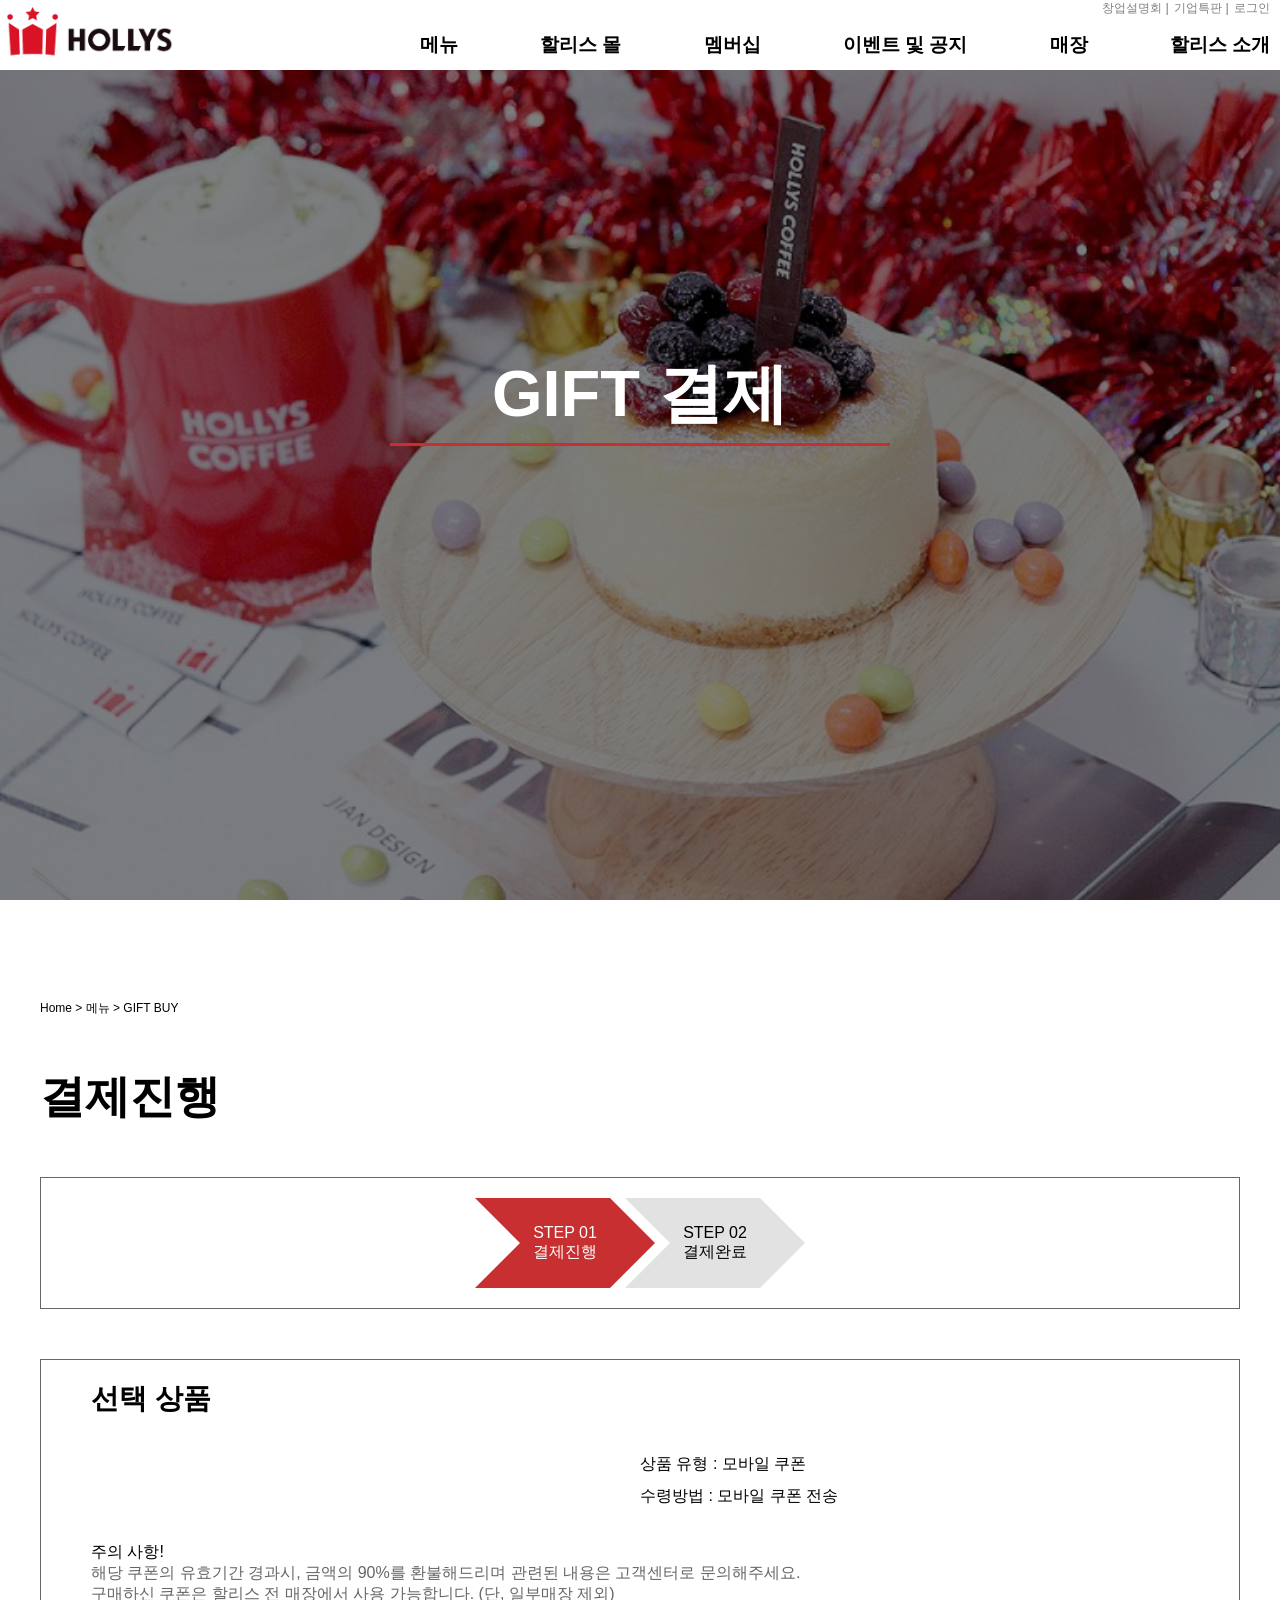
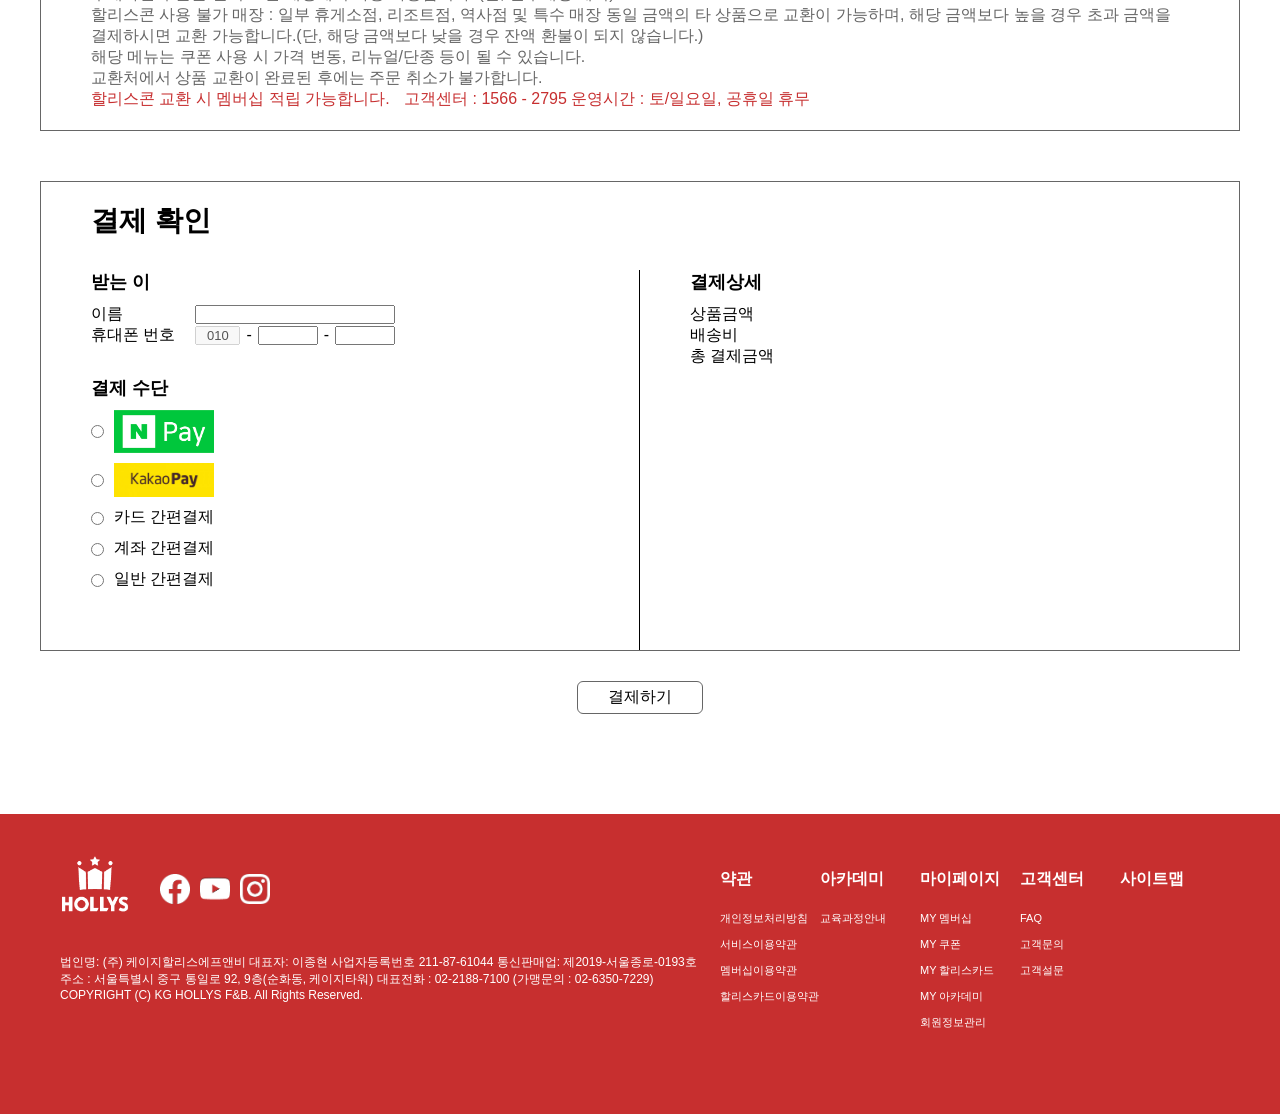
<file: src/views/giftcon_buy/giftcon_buy.html>
<!DOCTYPE html>
<html lang="ko">
  <head>
    <meta charset="UTF-8" />
    <meta http-equiv="X-UA-Compatible" content="IE=edge" />
    <meta name="viewport" content="width=device-width, initial-scale=1.0" />
    <title>할리스 : GIFT 결제</title>
    <link rel="stylesheet" href="/src/styles/reset.css" />
    <link rel="stylesheet" href="/src/views/footer_header/header.css" />
    <link rel="stylesheet" href="/src/views/footer_header/footer.css" />
    <link rel="stylesheet" href="./giftcon_buy.css" />
    <link rel="icon" href="/src/assets/images/favicon.png" />
    <script src="/src/jquery/jquery-3.6.4.min.js"></script>
  </head>
  <body>
    <header id="header" class="header"></header>
    <main id="main" class="main">
      <section class="giftcon_buy--banner_wrap">
        <section class="giftcon_buy--banner">
          <section class="giftcon_buy--banner_title--wrap">
            <section class="giftcon_buy--banner_title--height">
              <h2 class="giftcon_buy--banner_title">GIFT 결제</h2>
              <div class="giftcon_buy--banner_title--under"></div>
            </section>
          </section>
        </section>
      </section>
      <section class="page_route--wrap">
        <p class="page_route">Home > 메뉴 > GIFT BUY</p>
      </section>
      <section class="giftcon_title">
        <h3>결제진행</h3>
      </section>
      <section class="giftcon_buy--content_wrap" id="content">
        <section class="giftcon_buy--process">
          <div class="giftcon_buy--ing">
            <p>STEP 01</p>
            <p>결제진행</p>
          </div>
          <div class="giftcon_buy--stay">
            <p>STEP 02</p>
            <p>결제완료</p>
          </div>
        </section>
        <section class="giftcon_buy--product">
          <section class="giftcon_buy--content_title--wrap">
            <h3 class="giftcon_buy--content_title">선택 상품</h3>
          </section>
          <section class="giftcon_buy--product_detail">
            <section class="giftcon_buy--product_img"></section>
            <section class="giftcon_buy--product_txt">
              <section
                class="giftcon_buy--product_name product_product--name"
              ></section>
              <section class="giftcon_buy--product_price"></section>
              <section>
                <p>상품 유형 : 모바일 쿠폰</p>
              </section>
              <section>
                <p>수령방법 : 모바일 쿠폰 전송</p>
              </section>
            </section>
          </section>
          <section class="giftcon_buy--product_caution">
            <p>주의 사항!</p>
            <section class="giftcon_buy--product_caution--detail">
              <p>
                해당 쿠폰의 유효기간 경과시, 금액의 90%를 환불해드리며 관련된
                내용은 고객센터로 문의해주세요.
              </p>
              <p>
                구매하신 쿠폰은 할리스 전 매장에서 사용 가능합니다. (단,
                일부매장 제외)
              </p>
              <p>
                할리스콘 사용 불가 매장 : 일부 휴게소점, 리조트점, 역사점 및
                특수 매장 동일 금액의 타 상품으로 교환이 가능하며, 해당 금액보다
                높을 경우 초과 금액을 결제하시면 교환 가능합니다.(단, 해당
                금액보다 낮을 경우 잔액 환불이 되지 않습니다.)
              </p>
              <p>
                해당 메뉴는 쿠폰 사용 시 가격 변동, 리뉴얼/단종 등이 될 수
                있습니다.
              </p>
              <p>
                교환처에서 상품 교환이 완료된 후에는 주문 취소가 불가합니다.
              </p>
            </section>
            <section class="giftcon_buy--product_customer">
              <p>
                <span>할리스콘 교환 시 멤버십 적립 가능합니다.</span>
                <span
                  >고객센터 : 1566 - 2795 운영시간 : 토/일요일, 공휴일
                  휴무</span
                >
              </p>
            </section>
          </section>
        </section>

        <section class="giftcon_buy--payment_wrap">
          <section class="giftcon_buy--content_title--wrap">
            <h3 class="giftcon_buy--content_title">결제 확인</h3>
          </section>
          <section class="giftcon_buy--payment">
            <section class="giftcon_buy--money">
              <form action="" method="" id="" name="">
                <h4 class="giftcon_buy--sub_title">받는 이</h4>
                <div class="giftcon_buy--receiver_wrap">
                  <div class="giftcon_buy--receiver_name">
                    <label for="receiver_name">이름</label>
                    <input
                      type="text"
                      id="receiver_name"
                      class="receiver_name"
                    />
                  </div>
                  <div class="giftcon_buy--receiver_tel">
                    <label for="receiver_tel--mid">휴대폰 번호</label>
                    <input type="text" value="010" disabled />-<input
                      type="tel"
                      id="receiver_tel--mid"
                      maxlength="4"
                    />-<input type="tel" id="receiver_tel--end" maxlength="4" />
                  </div>
                </div>
                <h4 class="giftcon_buy--sub_title">결제 수단</h4>
                <div class="giftcon_buy--pay">
                  <label
                    ><input type="radio" name="pay" /><img
                      src="../../assets/images/giftcon_buy/naver_pay.png"
                      alt="네이버 페이"
                  /></label>
                  <label
                    ><input type="radio" name="pay" /><img
                      src="../../assets/images/giftcon_buy/kakao_pay.png"
                      alt="카카오 페이"
                  /></label>
                  <label><input type="radio" name="pay" />카드 간편결제</label>
                  <label><input type="radio" name="pay" />계좌 간편결제</label>
                  <label><input type="radio" name="pay" />일반 간편결제</label>
                </div>
              </form>
            </section>
            <section class="giftcon_buy--pay_detail--wrap">
              <h4 class="giftcon_buy--sub_title">결제상세</h4>
              <section class="giftcon_buy--pay_detail">
                <section class="giftcon_buy--pay_detail--keys">
                  <p>상품금액</p>
                  <p>배송비</p>
                  <p>총 결제금액</p>
                </section>
                <section class="giftcon_buy--pay_detail--values">
                  <p class="giftcon_buy--pay_detail--product_price"></p>
                  <p class="giftcon_buy--pay_detail--shipping_fee"></p>
                  <p class="giftcon_buy--pay_detail--total"></p>
                </section>
              </section>
            </section>
          </section>
        </section>
        <section class="giftcon_buy--pay_btn--wrap">
          <button type="button" class="giftcon_buy--pay_btn">결제하기</button>
        </section>
      </section>
    </main>
    <footer id="footer" class="footer"></footer>
  </body>
  <script src="./import_header_footer.js"></script>
  <script src="./giftcon_buy.js"></script>
</html>
</file>
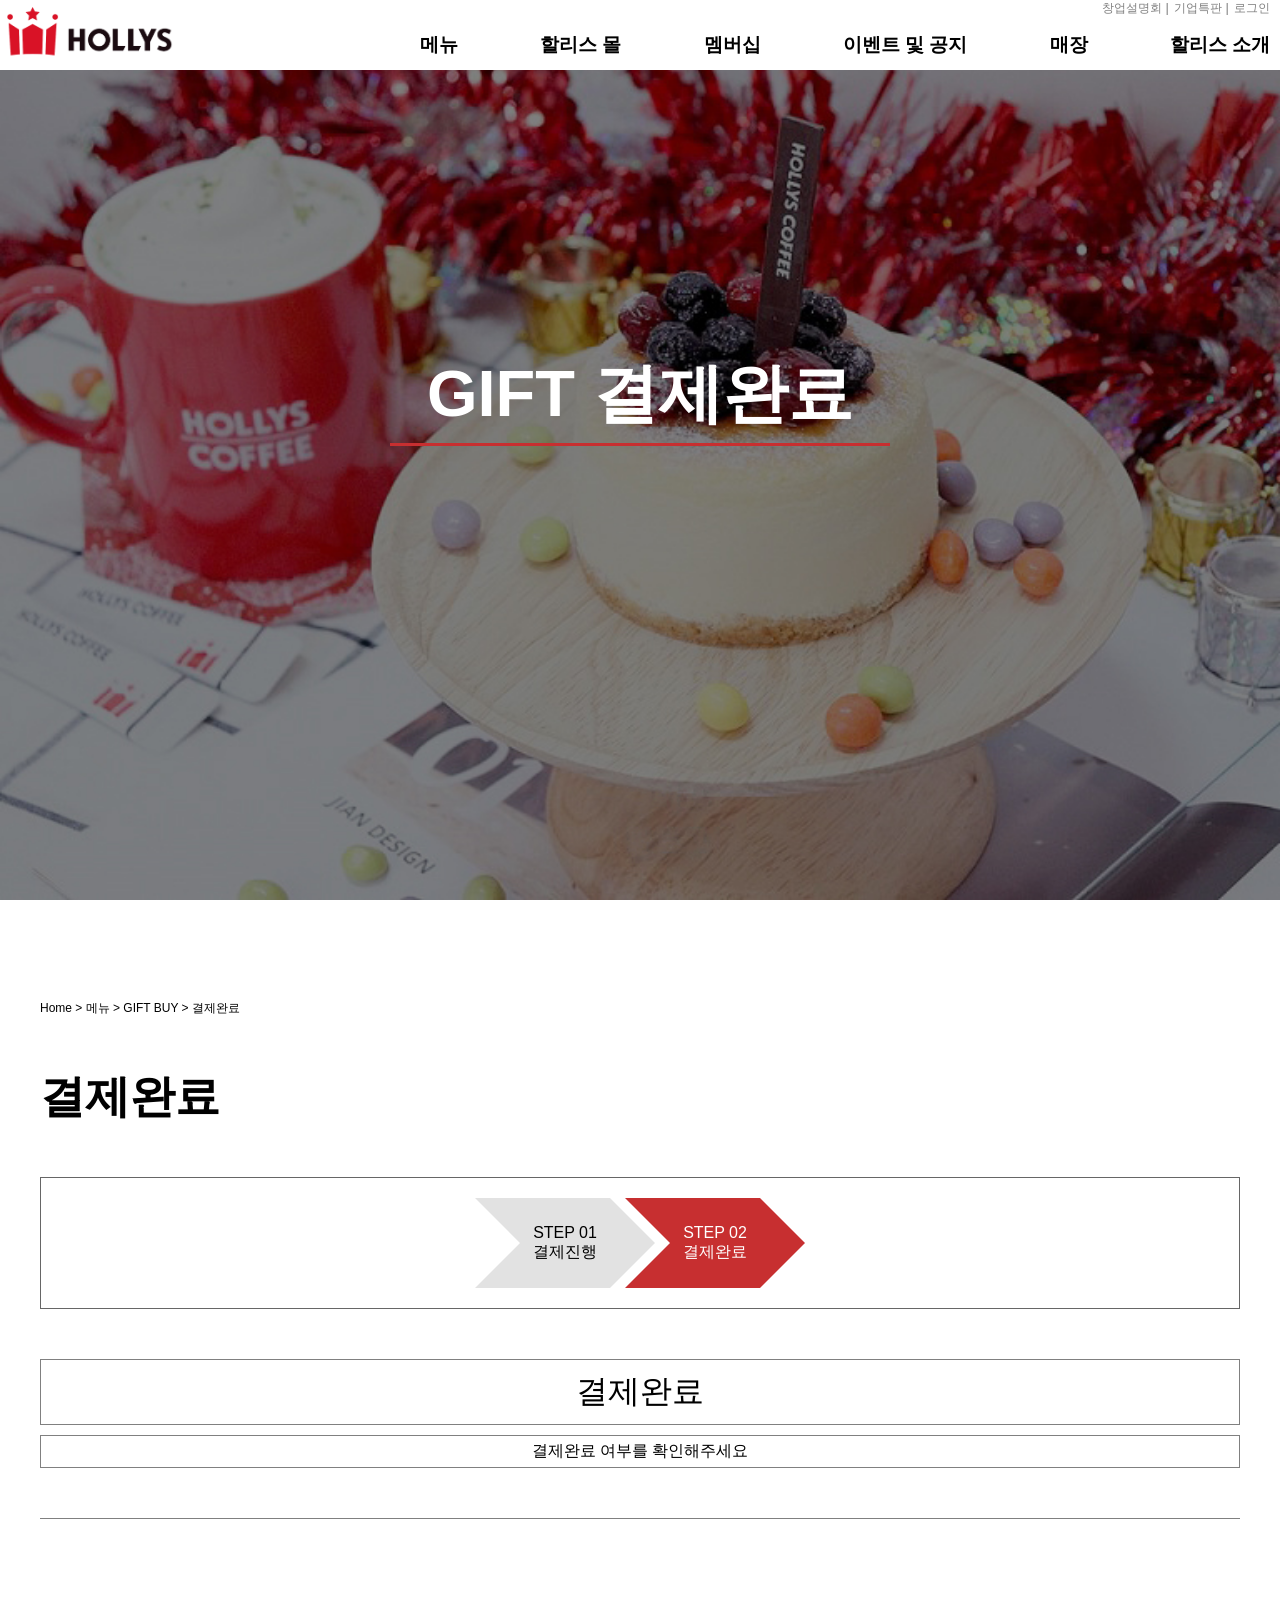
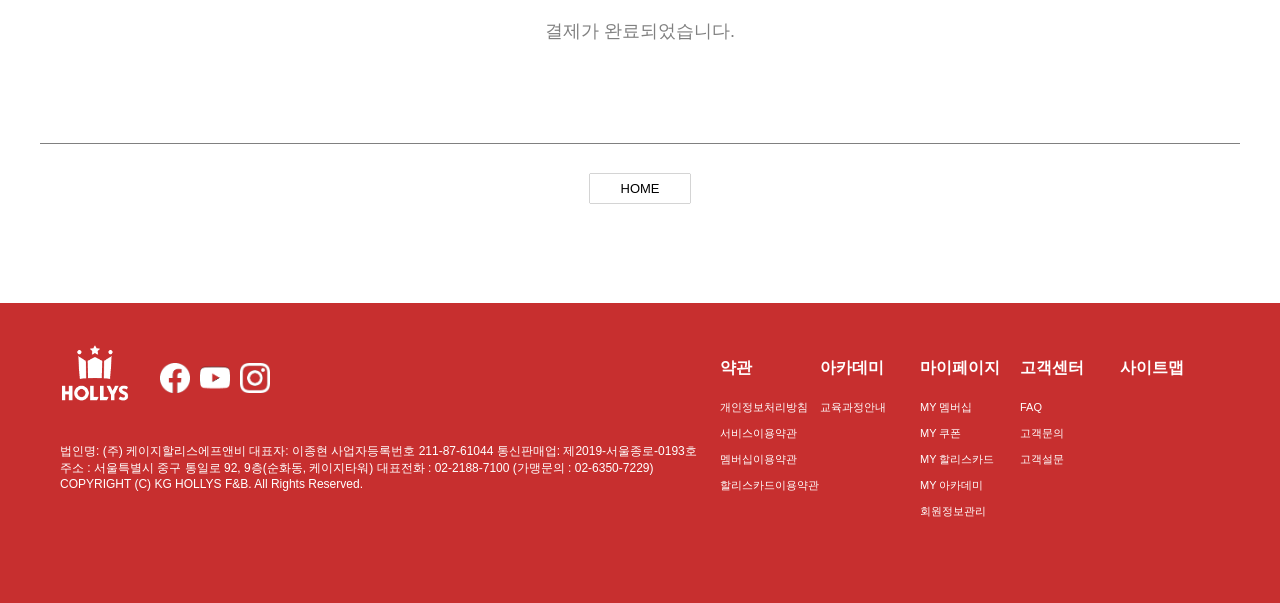
<file: src/views/giftcon_buy/giftcon_buy_result.html>
<!DOCTYPE html>
<html lang="ko">
  <head>
    <meta charset="UTF-8" />
    <meta http-equiv="X-UA-Compatible" content="IE=edge" />
    <meta name="viewport" content="width=device-width, initial-scale=1.0" />
    <title>할리스 : 결제완료</title>
    <link rel="stylesheet" href="/src/styles/reset.css" />
    <link rel="stylesheet" href="/src/views/footer_header/header.css" />
    <link rel="stylesheet" href="/src/views/footer_header/footer.css" />
    <link rel="stylesheet" href="./giftcon_buy.css" />
    <link rel="icon" href="/src/assets/images/favicon.png" />
    <script src="/src/jquery/jquery-3.6.4.min.js"></script>
  </head>
  <body>
    <header id="header" class="header"></header>
    <main id="main" class="main">
      <section class="giftcon_buy--banner_wrap">
        <section class="giftcon_buy--banner">
          <section class="giftcon_buy--banner_title--wrap">
            <section class="giftcon_buy--banner_title--height">
              <h2 class="giftcon_buy--banner_title">GIFT 결제완료</h2>
              <div class="giftcon_buy--banner_title--under"></div>
            </section>
          </section>
        </section>
      </section>
      <section class="page_route--wrap">
        <p class="page_route">Home > 메뉴 > GIFT BUY > 결제완료</p>
      </section>
      <section class="giftcon_title">
        <h3>결제완료</h3>
      </section>
      <section class="giftcon_buy--content_wrap" id="content">
        <section class="giftcon_buy--process">
          <div class="giftcon_buy--ing_result">
            <p>STEP 01</p>
            <p>결제진행</p>
          </div>
          <div class="giftcon_buy--stay_result">
            <p>STEP 02</p>
            <p>결제완료</p>
          </div>
        </section>
        <section class="giftcon_buy--result_content--wrap">
          <section class="giftcon_buy--result_txt--title">
            <p>결제완료</p>
          </section>
          <section class="giftcon_buy--result_txt--check">
            <p>결제완료 여부를 확인해주세요</p>
          </section>
          <section class="giftcon_buy--result_txt--complete">
            <p>결제가 완료되었습니다.</p>
          </section>
          <a href="../menu/drink/drink.html" class="giftcon_buy--result_home"
            >HOME</a
          >
        </section>
      </section>
    </main>
    <footer id="footer" class="footer"></footer>
  </body>
  <script src="./import_header_footer.js"></script>
  <script src="./giftcon_buy.js"></script>
</html>
</file>
<file: src/views/customer/ask.css>
header {
    position: fixed;
    top: 0;
    width: 100%;
    min-width: 1200px;
    margin: auto;
    height: 70px;
    background: #c72f2f48;
    z-index: 999;
}

main {
    width: 100%;
    min-width: 1200px;
    margin: auto;
}

/* banner */
.banner {
    position: relative;
    width: 100%;
    min-width: 1200px;
    height: 100vh;
    background: url(../../assets/images/customer/ask.png);
    background-size: cover;
    display: flex;
    justify-content: center;
    align-items: center;
    background-position: center;
}

.banner_txt {
    position: relative;
    width: 1200px;
    height: 200px;

    margin: auto;

    display: flex;
    justify-content: center;
}

h2 {
    position: relative;
    font-size: 5em;
    color: #fff;
}

.h2_deco {
    position: absolute;
    top: 50%;
    left: 50%;
    transform: translateX(-50%);
    content: '';

    width: 500px;
    height: 3px;
    background: rgb(199, 47, 47);
    animation: animate 0.5s ease-in;
}

.container .banner .lnb {
    position: absolute;
    left: 0;

    width: 1200px;
    height: 100%;
    display: flex;
    justify-content: center;
}

.container .banner .lnb ul {
    position: relative;
    top: 70%;
    width: 40%;
    height: 20%;

    display: flex;
    justify-content: center;
    gap: 10px;
}

.container .banner .lnb ul li {
    width: 30%;
    text-align: center;
    background: rgba(128, 128, 128, 0.39);
    display: flex;
    justify-content: center;
    align-items: center;
    transition: 0.3s;
}

.container .banner .lnb ul li:hover {
    background: rgb(199, 47, 47);
}

.container .banner .lnb ul li a {
    color: #fff;

    font-size: 16px;
    font-weight: 800;
}

@keyframes animate {
    0% {
        opacity: 0;
        width: 0;
    }

    100% {
        width: 340px;
    }
}


/* sec02 */
.sec02 {
    width: 1200px;
    margin: auto;
}

.franchise_info {
    width: 100%;
}

.franchise_info .page_info {
    width: 100%;
    padding-top: 70px;
    position: relative;
}

.container .sec02 .franchise_info .page_info .path {
    position: absolute;
    margin-left: 10px;
}

.sec02 .franchise_info .page_name {
    font-size: 3em;
    margin-top: 10px;
    border-bottom: 1px solid lightgray;
}

/* content */
.wr_agreement {
    margin: 60px 200px;
}
.ft16B {
    font-size: 16px;
    color: #303030;
    font-family: ngB;
    letter-spacing: -1px;
}
dd {
    display: block;
    margin-inline-start: 40px;
}
.agreement {
    width: 698px;
    height: 198px;
    overflow-y: auto;
    border: 1px solid #d9d9d9;
    margin: 18px 0;
}
.agreement_list {
    padding: 0 10px;
}
.wr_agreement dd.ag_radio {
    text-align: center;
}
.wr_agreement dd.ag_radio input {
    margin: 0 0 0 20px;
    vertical-align: middle;
}
.wr_agreement dd.ag_radio label {
    display: inline-block;
    vertical-align: middle;
}

.wr_agreement dd.ag_radio {
    text-align: center;
}
.tableInfo01 {
    position: relative;
    margin: 0px 0 15px 0;
    font-size: 16px;
    color: #303030;
    font-family: ngB;
    letter-spacing: -1px;
    margin-left: 200px;
}
fieldset, img {
    border: none;
}
legend {
    position: absolute;
    top: 0;
    left: 0;
    width: 0;
    height: 0;
    overflow: hidden;
    padding: 0;
    visibility: hidden;
    font-size: 0;
    line-height: 0;
}
.tableType01 {
    border-top: 1px solid #303030;
    border-bottom: 1px solid #303030;
    width: 800px;
    margin: 10px 200px;
}
.tableType01 table {
    width: 100%;
    table-layout: fixed;
}
table {
    border-collapse: collapse;
}
caption, .hidden {
    width: 0;
    height: 0;
    overflow: hidden;
    padding: 0;
    visibility: hidden;
    font-size: 0;
    line-height: 0;
}
colgroup {
    display: table-column-group;
}
col {
    display: table-column;
}
.tableType01 .form th {
    padding: 10px 0px 12px 20px;
}
.tableType01 .form td {
    padding: 5px 10px 6px;
    line-height: 19px;
}
select {
    vertical-align: top;
    height: 27px;
}
.tableType01 th {
    border-bottom: 1px solid #d9d9d9;
    color: #303030;
    padding: 10px 20px 12px 30px;
    text-align: left;
    line-height: 16px;
}
.tableType01 .form td {
    padding: 5px 10px 6px;
    line-height: 19px;
}
.tableType01 td {
    padding: 10px 20px 10px;
    border-left: 1px solid #d9d9d9;
    border-bottom: 1px solid #d9d9d9;
    line-height: 16px;
    /* vertical-align: top; */
}
/* 버튼 */
.btn_wr04 {
    text-align: center;
    margin: 30px 0 0;
}
.btnType01 {
    display: inline-block;
    height: 23px;
    padding: 4px 19px 0;
    font-size: 13px;
    color: #303030;
    font-family: ngB;
    border: 1px solid #aeaeae;
    background: url(../../assets/images/customer/bg_btn01.gif) left 1px repeat-x;
    margin-bottom: 90px;
}
</file>
<file: src/views/footer_header/footer.css>
/***     footer     ***/
footer {
  width: 100%;
  height: 300px;
  background: rgb(199, 47, 47);
}
footer > div {
  width: 1200px;
  margin: auto;
  color: #fff;
  display: flex;
  justify-content: space-between;
  padding: 40px 20px 0 20px;
}

/***     left     ***/
footer > div .f_left {
  width: 650px;
}
footer > div .f_left .icon {
  width: 210px;
  display: flex;
  justify-content: space-between;
}
footer > div .f_left .icon img {
  height: 60px;
}
footer > div .f_left .icon .social {
  height: 60px;
  width: 110px;
  margin-top: 20px;
}
footer > div .f_left .icon .social ul {
  display: flex;
  justify-content: space-between;
  align-items: center;
}
footer > div .f_left .icon .social img {
  height: 30px;
}
footer > div .f_left .footer_text {
  padding-top: 20px;
  font-size: 12px;
}

/***     right     ***/
footer > div .f_right {
  width: 500px;
}
footer > div .f_right .list ul {
  display: flex;
  justify-content: space-between;
  font-weight: bold;
  padding: 15px 0;
}
footer > div .f_right .list ul li {
  width: 20%;
}
footer > div .f_right .list ul li a {
  font-size: 16px;
  color: #fff;
}
footer > div .f_right .list ul li a:hover {
  text-decoration: underline;
}
footer > div .f_right .sub_list ul {
  width: 20%;
}
footer > div .f_right .sub_list ul li a:hover {
  text-decoration: underline;
}

footer > div .f_right .sub_list {
  display: flex;
}
footer > div .f_right .sub_list ul {
  width: 20%;
  line-height: 2;
}
footer > div .f_right .sub_list ul li a {
  font-size: 11px;
  color: #fff;
}

/**     h2 글씨 숨기기     **/
.hide {
  width: 0;
  height: 0;
  text-indent: -9999px;
}
</file>
<file: src/views/footer_header/header.css>
/***     header     ***/
header {
  position: fixed;
  top: 0;
  width: 100%;
  min-width: 1200px;
  height: 70px;
  z-index: 999;
}
header .header_first {
  height: 70px;
  display: flex;
  justify-content: space-between;
  transition: 0.5s;
}
header .header_first {
  background: white;
}

/***     skip menu     ***/
header .header_first > a {
  width: 300px;
  padding: 5px 10px;
  background: #4f4c4b;
  color: #fff;
  text-align: center;
  position: absolute;
  top: -50px;
  border: 1px solid;
}
header .header_first > a:focus {
  top: 0;
  z-index: 9999;
}
header .header_first > a:hover {
  text-decoration: underline;
}

/***     header scroll active     ***/
header .header_first.active {
  background: rgb(199, 47, 47);
}
header .header_first.active .gnb_wrap ul a {
  color: #fff;
}
/***     logo     ***/
header .header_first h1 {
  height: 70px;
}
header .header_first h1 a {
  position: absolute;
  display: block;
  width: 180px;
  height: 70px;
  align-items: center;
}
header .header_first h1 a p {
  display: flex;
}
header .header_first h1 a img {
  position: absolute;
}
header .header_first h1 a img:nth-child(1) {
  height: 65px;
  top: 0;
  left: 0;
}
header .header_first h1 a img:nth-child(2) {
  height: 30px;
  top: 25px;
  left: 65px;
}
header .header_first.active h1 a:nth-child(1) img {
  opacity: 0;
}
header .header_first h1 a:nth-child(2) img {
  opacity: 0;
}
header .header_first.active h1 a:nth-child(2) img {
  opacity: 1;
}
/***     gnb     ***/
header .header_first .gnb_right {
  height: 70px;
  margin-right: 10px;
}
header .header_first .gnb_right .header_top ul {
  width: 850px;
  height: 19px;
  display: flex;
  justify-content: right;
}
header .header_first .gnb_right .header_top ul li {
  margin-left: 5px;
}
header .header_first .gnb_right .header_top ul li::after {
  content: " | ";
  color: #808080;
}
header .header_first .gnb_right .header_top ul li:last-child:after {
  content: "";
}
header .header_first .gnb_right .header_top ul li a {
  font-size: 12px;
  color: #808080;
}
header .header_first .gnb_right .header_top ul li a:hover {
  text-decoration: underline;
  font-weight: bold;
  color: #000;
}
header .header_first.active .gnb_right .header_top ul li a {
  color: #fff;
}
header .header_first.active .gnb_right .gnb_wrap .gnb .depth-01 li a:hover {
  text-decoration: underline;
  color: #fff;
}
header .header_first.active .gnb_right .header_top ul li::after {
  content: " | ";
  color: #fff;
}
header .header_first.active .gnb_right .header_top ul li:last-child:after {
  content: "";
}
/***     gnb depth-01     ***/
header .header_first .gnb_right .gnb_wrap .gnb {
  height: 51px;
}
header .header_first .gnb_right .gnb_wrap .gnb a {
  display: block;
  height: 100%;
  font-size: 19px;
  font-weight: bold;
  color: #000;
}
header .header_first .gnb_right .gnb_wrap .gnb .depth-01 li a {
  height: 51px;
  display: flex;
  align-items: center;
  box-sizing: border-box;
}
header .header_first .gnb_right .gnb_wrap .gnb .depth-01 li a:hover {
  color: rgb(199, 47, 47);
}
header .header_first .gnb_right .gnb_wrap .gnb .depth-01 ul {
  display: flex;
  justify-content: space-between;
}
header .header_first .gnb_right .gnb .depth-01 > li > a {
  display: block;
}
header .header_first.active .gnb_right .gnb .depth-01 > ul > li > a {
  color: #fff;
}
/***     gnb depth-02     ***/
header .header_first .gnb_right .gnb .depth-02 {
  position: absolute;
  width: 100%;
  left: 0;
  top: 70px;
}
header .header_first .gnb_right .gnb .depth-02 > div {
  display: flex;
  justify-content: right;
  width: 100%;
  height: 200px;
  background: #4f4c4b url(/src/assets/images/header/depth2.png) no-repeat;
  position: absolute;
  top: -270px;
  transition: all;
  transition-duration: 0.5s;
  z-index: -1;
}
header .header_first .gnb_right .gnb .depth-02 > div.active {
  top: 0;
}
header .header_first .gnb_right .gnb .depth-02 ul {
  width: 110px;
  height: 19px;
  padding-top: 10px;
  text-align: center;
}
header .header_first .gnb_right .gnb .depth-02 ul:nth-child(6) {
  margin-left: 45px;
}
header .header_first .gnb_right .gnb .depth-02 ul:nth-child(5) {
  margin-left: 55px;
}
header .header_first .gnb_right .gnb .depth-02 ul:nth-child(4) {
  margin-left: 60px;
}
header .header_first .gnb_right .gnb .depth-02 ul:nth-child(3) {
  margin-left: 42px;
}
header .header_first .gnb_right .gnb .depth-02 ul:nth-child(2) {
  margin-left: 35px;
}
header .header_first .gnb_right .gnb .depth-02 ul li a {
  color: #fff;
  font-size: 14px;
  line-height: 2.5;
}
header .header_first .gnb_right .gnb .depth-02 ul li a:hover {
  text-decoration: underline;
}
/**     글씨 숨기기     **/
.hide {
  width: 0;
  height: 0;
  text-indent: -9999px;
}
</file>
<file: src/views/customer/faq.css>
header {
    position: fixed;
    top: 0;
    width: 100%;
    min-width: 1200px;
    margin: auto;
    height: 70px;
    background: #c72f2f48;
    z-index: 999;
}

main {
    width: 100%;
    min-width: 1200px;
    margin: auto;
}

/* banner */
.banner {
    position: relative;
    width: 100%;
    min-width: 1200px;
    height: 100vh;
    background: url(../../assets/images/customer/faq.png);
    background-size: cover;
    display: flex;
    justify-content: center;
    align-items: center;
    background-position: center;
}

.banner_txt {
    position: relative;
    width: 1200px;
    height: 200px;

    margin: auto;

    display: flex;
    justify-content: center;
}

h2 {
    position: relative;
    font-size: 5em;
    color: #fff;
}

.h2_deco {
    position: absolute;
    top: 50%;
    left: 50%;
    transform: translateX(-50%);
    content: '';

    width: 500px;
    height: 3px;
    background: rgb(199, 47, 47);
    animation: animate 0.5s ease-in;
}

.container .banner .lnb {
    position: absolute;
    left: 0;

    width: 1200px;
    height: 100%;
    display: flex;
    justify-content: center;
}

.container .banner .lnb ul {
    position: relative;
    top: 70%;
    width: 40%;
    height: 20%;

    display: flex;
    justify-content: center;
    gap: 10px;
}

.container .banner .lnb ul li {
    width: 30%;
    text-align: center;
    background: rgba(128, 128, 128, 0.39);
    display: flex;
    justify-content: center;
    align-items: center;
    transition: 0.3s;
}

.container .banner .lnb ul li:hover {
    background: rgb(199, 47, 47);
}

.container .banner .lnb ul li a {
    color: #fff;

    font-size: 16px;
    font-weight: 800;
}

@keyframes animate {
    0% {
        opacity: 0;
        width: 0;
    }

    100% {
        width: 340px;
    }
}


/* sec02 */
.sec02 {
    width: 1200px;
    margin: auto;
}

.franchise_info {
    width: 100%;
}

.franchise_info .page_info {
    width: 100%;
    padding-top: 70px;
    position: relative;
}

.container .sec02 .franchise_info .page_info .path {
    position: absolute;
    margin-left: 10px;
}

.sec02 .franchise_info .page_name {
    font-size: 3em;
    margin-top: 10px;
    border-bottom: 1px solid lightgray;
}

/* faq */
.faq_list {
    margin: 14px 0 40px 40px;
}
.faq_list dt {
    background: url(../../assets/images/customer/img_q.gif) left 13px no-repeat;
    padding: 21px 0 18px 40px;
}
/* .faq_list dt, .faq_list dd {
    border-top: 1px solid #d9d9d9;
} */
.faq_list dd {
    background: url(../../assets/images/customer/img_a.gif) left 13px no-repeat;
    padding: 21px 0 18px 40px;
}
</file>
<file: src/views/giftcon_buy/giftcon_buy.css>
button {
  border: 0;
  background: inherit;
}
a {
  color: inherit;
}

/* banner */
.giftcon_buy--banner {
  color: white;
  height: 100vh;
  background: url("../../assets/images/giftcon_buy/giftcon_buy_banner.jpg")
    no-repeat;
  background-position-y: 20%;
  background-size: cover;
}
.giftcon_buy--banner_wrap {
  margin-bottom: 100px;
}
.giftcon_buy--banner_title--wrap {
  display: flex;
  justify-content: center;
  align-items: center;
  height: 100%;
}
.giftcon_buy--banner_title--height {
  height: 200px;
}
.giftcon_buy--banner_title {
  color: white;
  font-size: 65px;
  text-align: center;
  margin-bottom: 5px;
}
.giftcon_buy--banner_title--under {
  width: 500px;
  height: 3px;
  background: #c72f30;
  animation: animate 0.5s ease-in;
}
@keyframes animate {
  0% {
    opacity: 0;
    width: 0;
  }
  100% {
    width: 350px;
  }
}

/* main */

/* page route */
.page_route--wrap {
  width: 1200px;
  margin: 0 auto;
}
.page_route {
  font-size: 12px;
  margin-bottom: 50px;
}

/* giftcon_title */
.giftcon_title {
  width: 1200px;
  margin: 0 auto 50px;
  font-size: 2.4rem;
}
/* content */

/* giftcon_buy--content */
.giftcon_buy--content_wrap {
  width: 1200px;
  margin: 0 auto 100px;
}
/* giftcon_buy--process */
.giftcon_buy--process {
  font-size: 16px;
  display: flex;
  justify-content: center;
  padding: 20px 0;
  border: 1px solid #666;
  margin-bottom: 50px;
  box-sizing: border-box;
}
.giftcon_buy--ing,
.giftcon_buy--stay {
  display: flex;
  flex-direction: column;
  justify-content: center;
  align-items: center;
  width: 180px;
  height: 90px;
  clip-path: polygon(75% 0%, 100% 50%, 75% 100%, 0% 100%, 25% 50%, 0% 0%);
}
.giftcon_buy--ing {
  color: white;
  background: #c72f30;
  margin-right: -30px;
}
.giftcon_buy--stay {
  background: #e2e2e2;
}

/* giftcon_buy--content_title */
.giftcon_buy--content_title--wrap {
  margin-bottom: 30px;
}
.giftcon_buy--content_title {
  font-size: 28px;
}
/* giftcon_buy--product */
.giftcon_buy--product {
  padding: 20px 50px;
  border: 1px solid #666;
  margin-bottom: 50px;
  box-sizing: border-box;
}
.giftcon_buy--product_detail {
  padding: 0 30px 30px;
  box-sizing: border-box;
  display: flex;
  align-items: center;
}
.giftcon_buy--product_img {
  width: 550px;
}
.giftcon_buy--product_img img {
  width: 300px;
}
.giftcon_buy--product_txt {
  font-size: 16px;
  width: 550px;
  line-height: 2;
}
.product_product--name {
  font-size: 18px;
  font-weight: 500;
}
/* giftcon_buy--product_caution */
.giftcon_buy--product_caution {
  font-size: 16px;
}
.giftcon_buy--product_caution--detail {
  color: #666;
}
.giftcon_buy--product_customer {
  color: #c72f30;
  font-weight: 500;
}
.giftcon_buy--product_customer span:first-child {
  margin-right: 10px;
}
.giftcon_buy--product_receipt--detail {
  display: flex;
}

/* giftcon_buy--payment_wrap */
.giftcon_buy--payment_wrap {
  border: 1px solid #666;
  box-sizing: border-box;
  padding: 20px 50px 0;
  margin-bottom: 30px;
}
.giftcon_buy--sub_title {
  font-size: 18px;
  margin-bottom: 10px;
}
.giftcon_buy--payment {
  display: flex;
}
.giftcon_buy--money {
  width: 550px;
  padding: 0 0 50px 0;
  border-right: 1px solid black;
  box-sizing: border-box;
}
.giftcon_buy--receiver_wrap {
  font-size: 16px;
  margin-bottom: 30px;
}
.giftcon_buy--receiver_wrap label {
  width: 100px;
  display: inline-block;
}
.receiver_name {
  width: 200px;
  padding: 0 0 0 10px;
}
.giftcon_buy--receiver_tel input:nth-child(2) {
  text-align: center;
  width: 45px;
  margin-right: 6px;
}
.giftcon_buy--receiver_tel input:nth-child(3),
.giftcon_buy--receiver_tel input:nth-child(4) {
  text-align: center;
  width: 60px;
  margin-right: 6px;
  margin-left: 6px;
}
.giftcon_buy--pay {
  font-size: 16px;
  display: flex;
  flex-direction: column;
}
.giftcon_buy--pay label {
  margin-bottom: 10px;
}
.giftcon_buy--pay input {
  margin-right: 10px;
}
.giftcon_buy--pay img {
  width: 100px;
}
.giftcon_buy--pay_detail--wrap {
  width: 550px;
  padding: 0 0 0 50px;
  box-sizing: border-box;
}
.giftcon_buy--pay_detail {
  font-size: 16px;
  display: flex;
  justify-content: space-between;
}
.giftcon_buy--pay_detail--values {
  text-align: end;
}
.giftcon_buy--pay_btn--wrap {
  text-align: center;
  margin-bottom: 100px;
}
.giftcon_buy--pay_btn {
  font-size: 16px;
  border: 1px solid #666;
  padding: 5px 30px;
  border-radius: 6px;
  box-sizing: border-box;
}
.giftcon_buy--pay_btn:hover {
  color: white;
  background: #c72f30;
  border: 1px solid #c72f30;
  box-sizing: border-box;
}

/* giftcon_buy_result.html */
.giftcon_buy--ing_result,
.giftcon_buy--stay_result {
  display: flex;
  flex-direction: column;
  justify-content: center;
  align-items: center;
  width: 180px;
  height: 90px;
  clip-path: polygon(75% 0%, 100% 50%, 75% 100%, 0% 100%, 25% 50%, 0% 0%);
}
.giftcon_buy--ing_result {
  background: #e2e2e2;
  margin-right: -30px;
}
.giftcon_buy--stay_result {
  color: white;
  background: #c72f30;
}
.giftcon_buy--result_content--wrap {
  text-align: center;
}
.giftcon_buy--result_txt--title {
  font-size: 32px;
  padding: 10px;
  border: 1px solid gray;
  margin-bottom: 10px;
  box-sizing: border-box;
}
.giftcon_buy--result_txt--check {
  font-size: 16px;
  padding: 5px;
  border: 1px solid gray;
  margin-bottom: 50px;
  box-sizing: border-box;
}
.giftcon_buy--result_txt--complete {
  padding: 100px 0;
  color: gray;
  border-top: 1px solid gray;
  border-bottom: 1px solid gray;
  font-size: 18px;
  font-weight: 300;
  margin-bottom: 30px;
  box-sizing: border-box;
}
.giftcon_buy--result_home {
  font-size: 16px;
  width: 100px;
  padding: 7px 20px;
  display: inline-block;
  font-size: 13px;
  box-sizing: border-box;
  box-shadow: 0 0 1px black;
}
.giftcon_buy--result_home:hover {
  background: #c72f30;
  color: white;
}
</file>
